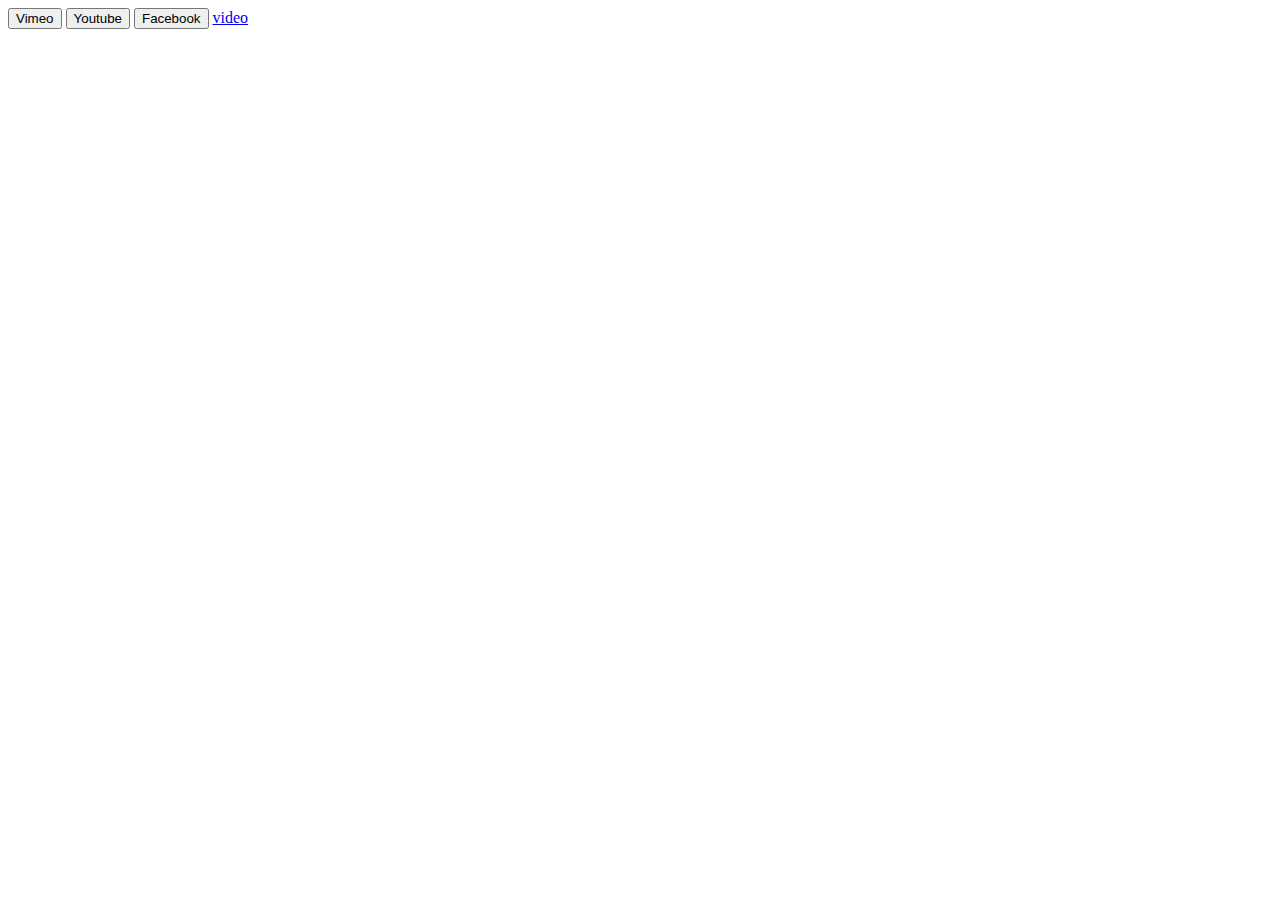
<file: MovieRecommenderWeb/lib/modalvideo/test/index.html>
<!DOCTYPE html>
<html lang="en">
<head>
	<meta charset="UTF-8">
	<meta name="viewport" content="width=device-width, initial-scale=1.0">
	<meta http-equiv="X-UA-Compatible" content="ie=edge">
	<link rel="stylesheet" href="../css/modal-video.min.css">
	<title>modal-video.js</title>
</head>
<body>
	 <button class="js-video-button" data-video-id='202177974' data-channel="vimeo">Vimeo</button>
	 <button class="js-video-button" data-video-id='L61p2uyiMSo'>Youtube</button>
	 <button class="js-video-button" data-channel="facebook" data-video-id="10153231379946729">Facebook</button>
	 <a href="#" class="js-video-button" data-channel="custom">video</a>
	<script
	src="https://code.jquery.com/jquery-2.2.4.min.js"
	integrity="sha256-BbhdlvQf/xTY9gja0Dq3HiwQF8LaCRTXxZKRutelT44="
	crossorigin="anonymous"></script>
	<script src="../js/jquery-modal-video.min.js"></script>
	<script>
		$(".js-video-button").modalVideo({
			youtube:{
				controls:0,
				nocookie: true
			},
      url: "https://developer.a-blogcms.jp/themes/developer/movies/280.mp4"
		});
	</script>
</body>
</html>
</file>
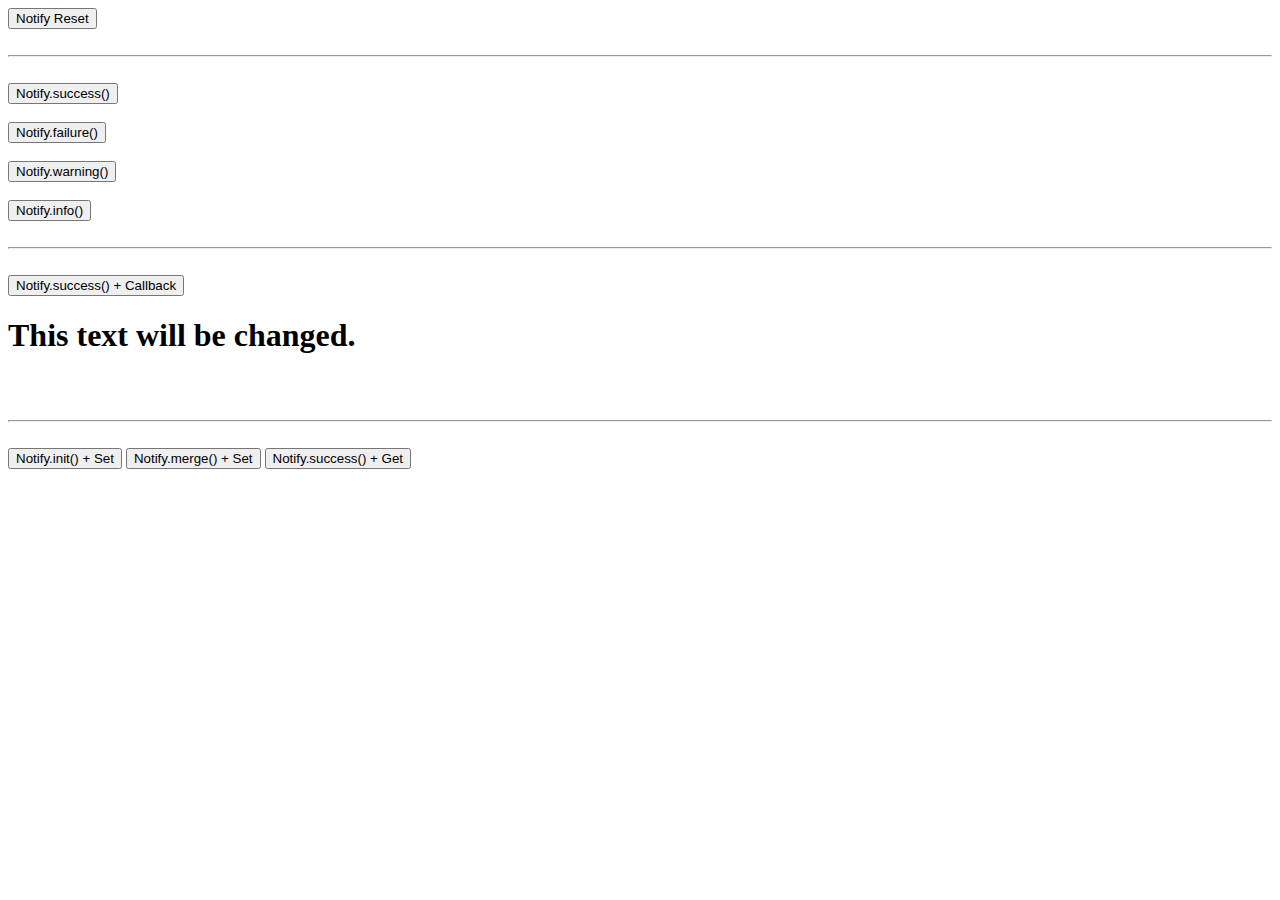
<file: MovieRecommenderWeb/lib/Notiflix/docs/test-e2e-notify.html>
<!DOCTYPE html>
<html lang="en">

<head>
  <meta charset="UTF-8" />
  <meta http-equiv="X-UA-Compatible" content="IE=edge" />
  <title>E2E Test Notify Module | Notiflix</title>
  <meta name="content-language" content="en" />
  <meta name="language" content="English" />
  <meta name="robots" content="noindex, nofollow, noodp, noydir" />
  <meta name="googlebot" content="noindex, nofollow, noodp, noydir" />
  <meta name="viewport" content="width=device-width, initial-scale=1, maximum-scale=1" />
  <link rel="shortcut icon" href="https://raw.githubusercontent.com/notiflix/Notiflix/main/docs/favicon.png" />

  <link href="../src/notiflix.css" rel="stylesheet" />
  <script src="../src/notiflix.js"></script>
  <script>
    if (typeof Notiflix === 'object') {
      console.log(Notiflix);
    } else {
      console.error('ERROR');
    }
  </script>
</head>

<body>
  <button type="button" data-pptr-selector="pptr-notify-reset" onclick="Notiflix.Notify.init({})">
    <span>Notify Reset</span>
  </button>

  <br />
  <br />
  <hr />
  <br />

  <button type="button" data-pptr-selector="pptr-notify-success" onclick="Notiflix.Notify.success('Sol lucet omnibus')">
    <span>Notify.success()</span>
  </button>
  <br />
  <br />
  <button type="button" data-pptr-selector="pptr-notify-failure" onclick="Notiflix.Notify.failure('Qui timide rogat docet negare')">
    <span>Notify.failure()</span>
  </button>
  <br />
  <br />
  <button type="button" data-pptr-selector="pptr-notify-warning" onclick="Notiflix.Notify.warning('Memento te hominem esse')">
    <span>Notify.warning()</span>
  </button>
  <br />
  <br />
  <button type="button" data-pptr-selector="pptr-notify-info" onclick="Notiflix.Notify.info('Cogito ergo sum')">
    <span>Notify.info()</span>
  </button>

  <br />
  <br />
  <hr />
  <br />

  <button type="button" data-pptr-selector="pptr-notify-success-callback" onclick="Notiflix.Notify.success('Click me!', function(){
    var messageEl = window.document.querySelector('[data-pptr-selector=pptr-notify-success-callback-element]');
    messageEl.innerHTML = 'Sol lucet omnibus';
  })">
    <span>Notify.success() + Callback</span>
  </button>
  <h1 data-pptr-selector="pptr-notify-success-callback-element">This text will be changed.</h1>

  <br />
  <br />
  <hr />
  <br />

  <button type="button" data-pptr-selector="pptr-notify-init-set" onclick="Notiflix.Notify.init({
    useIcon:false,
    success:{
      background:'black',
    },
  })">
    <span>Notify.init() + Set</span>
  </button>
  <button type="button" data-pptr-selector="pptr-notify-merge-set" onclick="Notiflix.Notify.merge({
    plainText:false,
    success:{
      background:'gray',
    },
  })">
    <span>Notify.merge() + Set</span>
  </button>
  <button type="button" data-pptr-selector="pptr-notify-init-merge-get" onclick="Notiflix.Notify.success('<b>Notiflix</b>')">
    <span>Notify.success() + Get</span>
  </button>

</body>

</html>
</file>
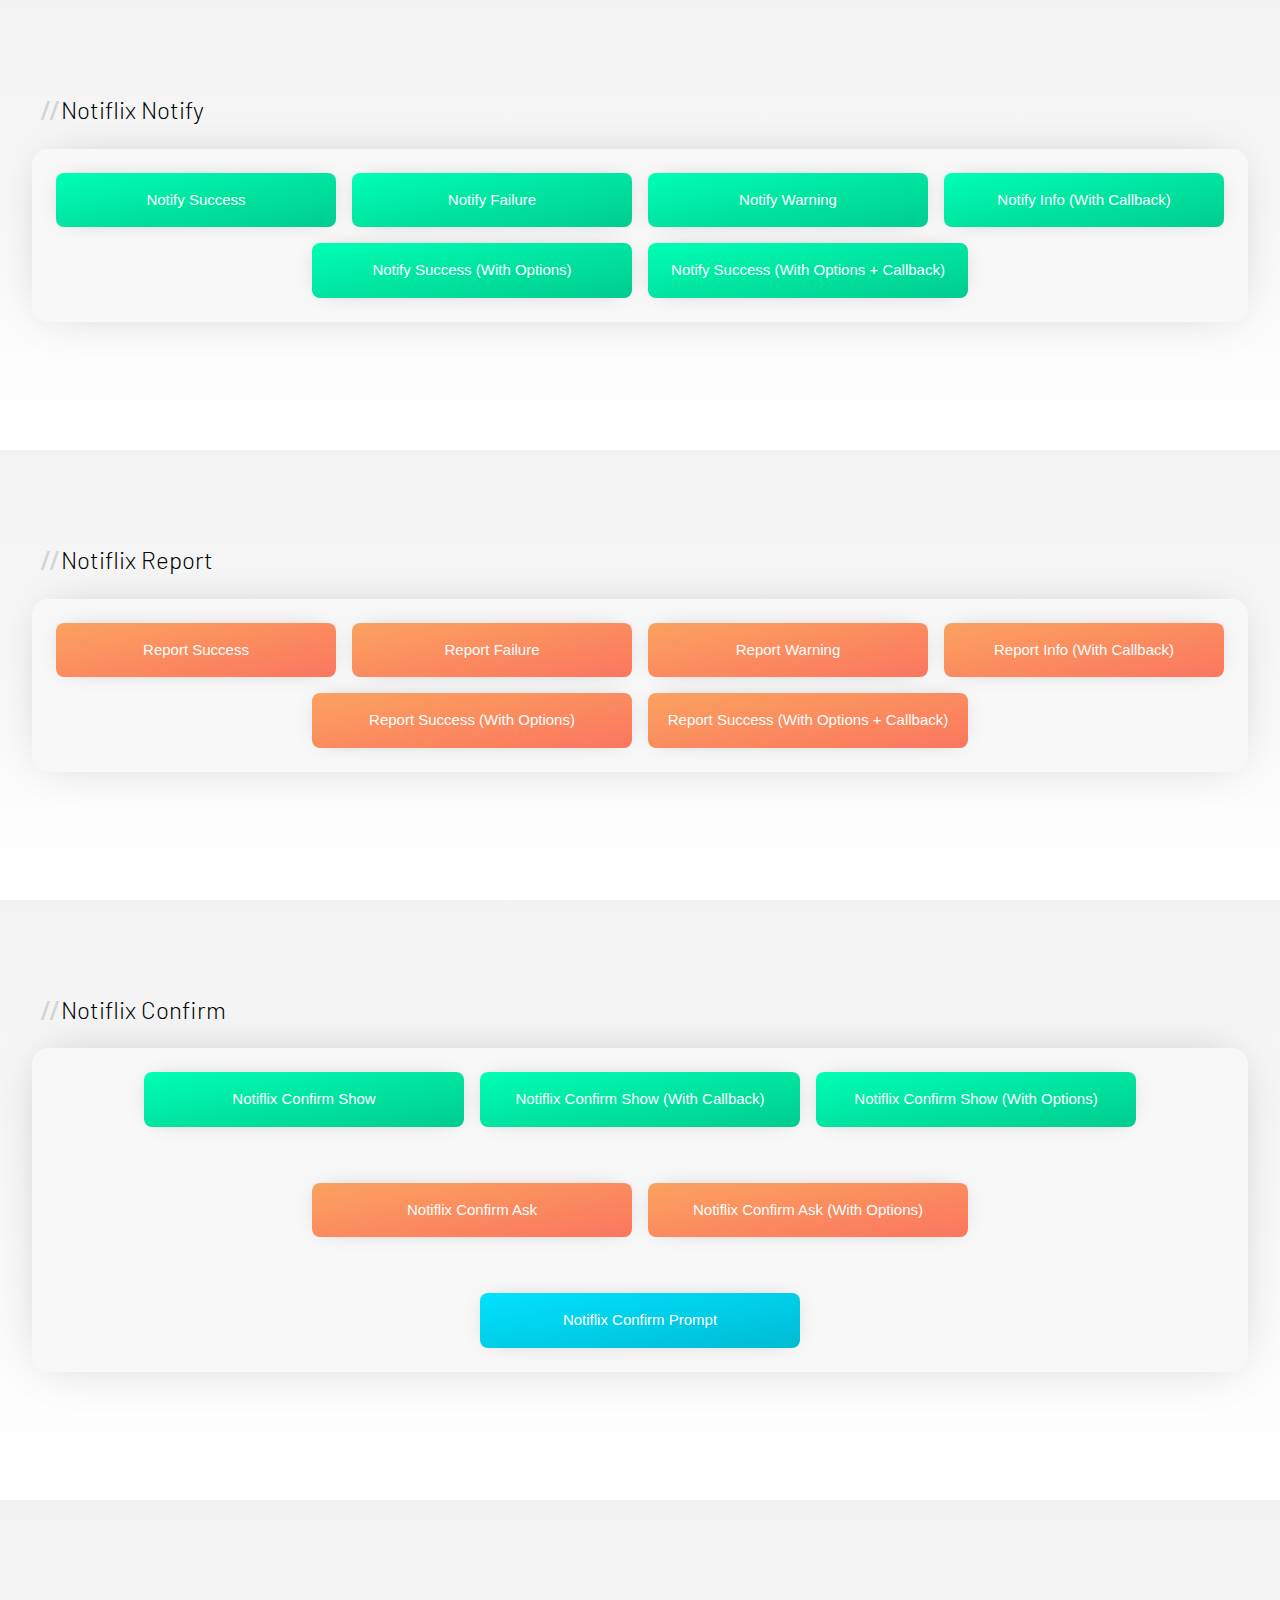
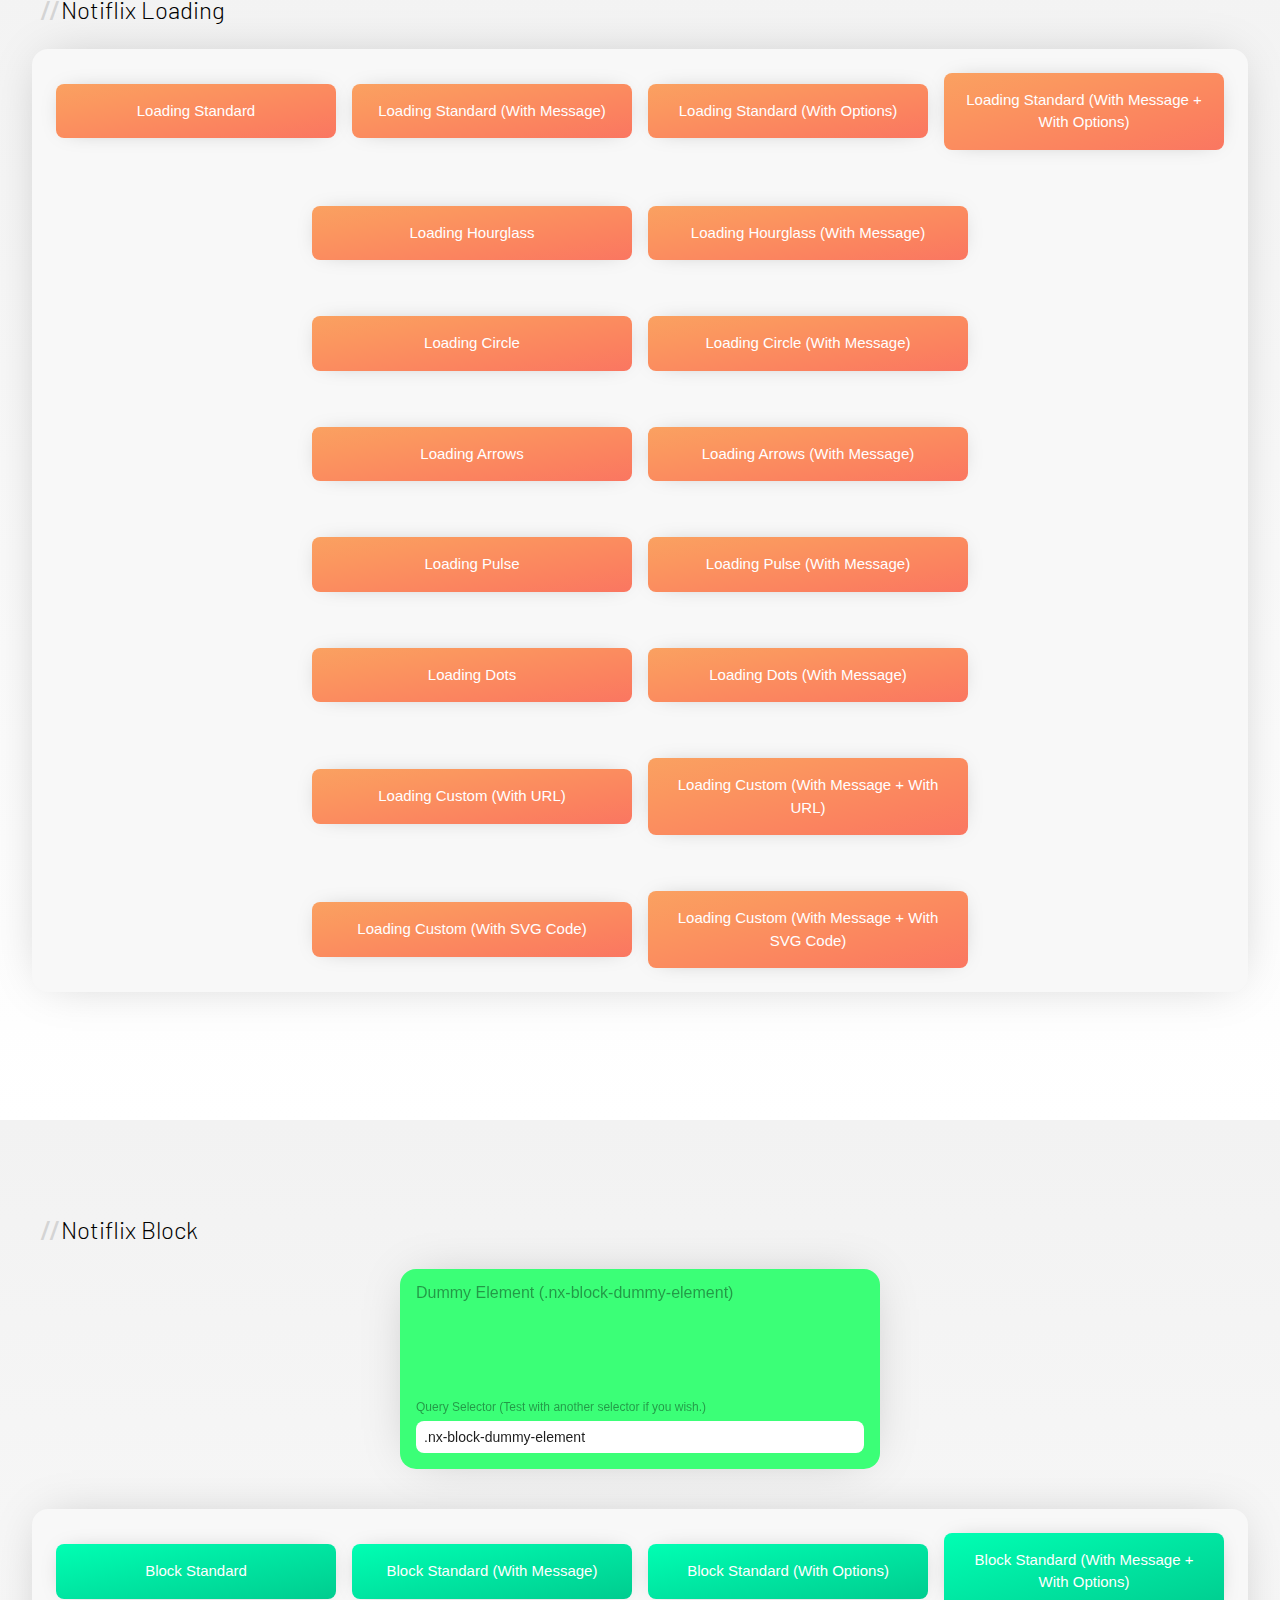
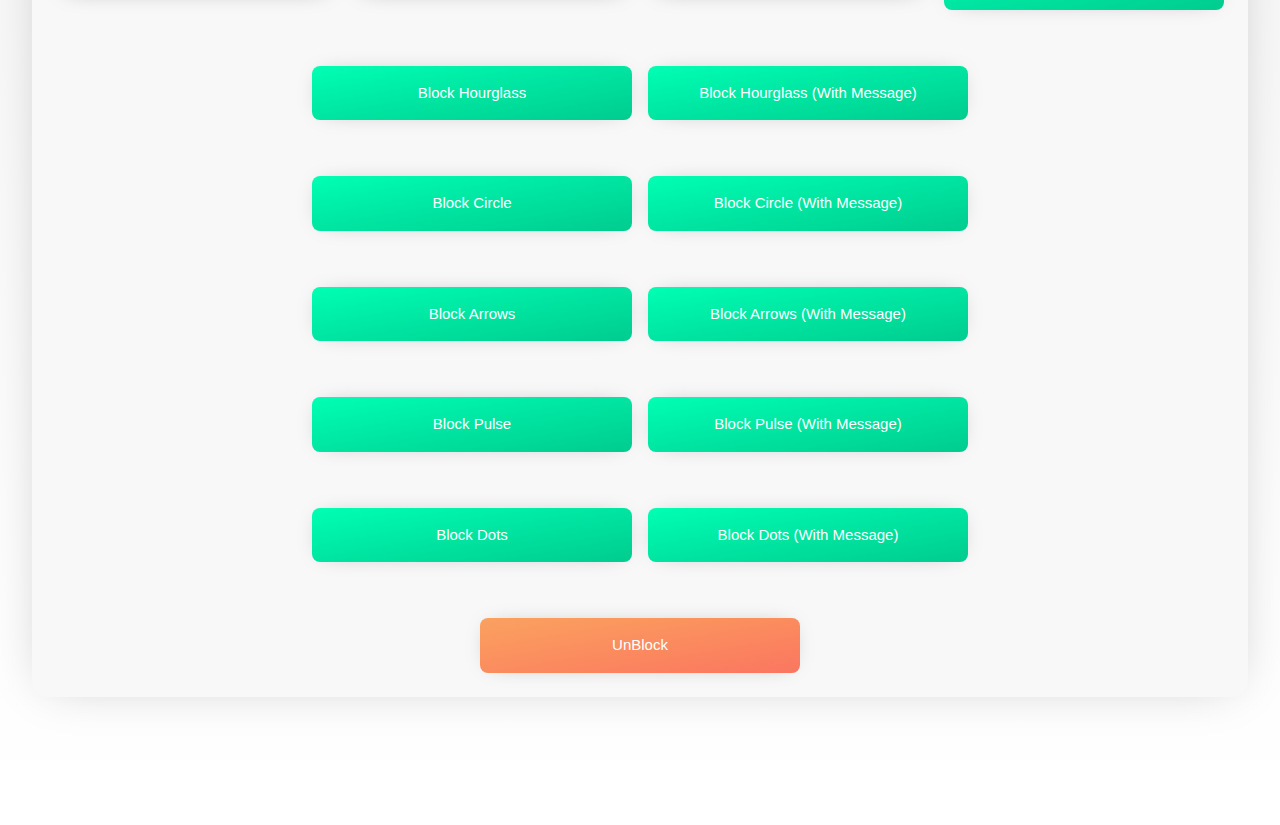
<file: MovieRecommenderWeb/lib/Notiflix/docs/test.html>
<!DOCTYPE html>
<html lang="en">

<head>
  <meta charset="UTF-8" />
  <meta http-equiv="X-UA-Compatible" content="IE=edge" />
  <title>Notiflix | Test the last version</title>
  <meta name="description" content="Notiflix | Test the last version" />
  <meta name="content-language" content="en" />
  <meta name="language" content="English" />
  <meta name="robots" content="noindex, nofollow, noodp, noydir" />
  <meta name="googlebot" content="noindex, nofollow, noodp, noydir" />
  <meta name="viewport" content="width=device-width, initial-scale=1, maximum-scale=1" />
  <link rel="shortcut icon" href="https://raw.githubusercontent.com/notiflix/Notiflix/main/docs/favicon.png" />
  <link rel="dns-prefetch" href="//fonts.googleapis.com" />
  <link id="NotiflixBarlow" href="https://fonts.googleapis.com/css?family=Barlow:100,200,300,400,500,600,700,800,900&amp;subset=latin-ext" rel="stylesheet" />
  <style>
    *,
    *:focus,
    *::before,
    *::after {
      box-sizing: border-box;
      outline: none;
    }

    body {
      margin: 0;
      padding: 0;
    }

    body,
    button,
    input {
      font-family: "Quicksand", sans-serif;
      font-size: 1rem;
      line-height: 1;
    }

    .nx-box {
      margin: 0;
      padding: 6rem 2rem;
      background: #fff;
      background: linear-gradient(to bottom, rgba(0, 0, 0, 0.05), #fff);
    }

    .title {
      display: flex;
      flex-wrap: wrap;
      flex-direction: row;
      width: 100%;
      font-family: "Barlow", sans-serif;
      font-size: 1.5rem;
      line-height: 1.2;
      font-weight: 300;
      padding: 0 0 0 0.5rem;
      margin: 0 auto 1.5rem;
    }

    .title span {
      display: inline-block;
      letter-spacing: -0.15rem;
      font-weight: 500;
      color: #d4d4d4;
      transform: scale(1.15);
      transform-origin: left center;
      margin: 0 0.375rem 0 0;
    }

    .buttons {
      width: 100%;
      max-width: 85rem;
      display: flex;
      flex-wrap: wrap;
      justify-content: center;
      align-items: center;
      padding: 1rem;
      margin: 1rem auto 2rem;
      background: #f8f8f8;
      border-radius: 1rem;
      box-shadow: 0 0 3rem -1rem rgba(0, 0, 0, 0.25);
    }

    .buttons button {
      min-width: 15rem;
      max-width: 20rem;
      flex: 1;
      cursor: pointer;
      transition: all 0.15s ease-in-out;
      transform: scale(1);
      padding: 1rem 1rem;
      margin: 0.5rem;
      border: none;
      border-radius: 0.5rem;
      background: #00ffb3;
      background: linear-gradient(to right bottom, #00ffb3, #00f2aa, #00e5a1, #00d998, #00cc8f);
      color: #fff;
      box-shadow: 0 0 1.5rem -0.75rem rgba(0, 0, 0, 0.4);
      font-size: 0.9375rem;
      line-height: 1.5;
      font-weight: 500;
    }

    .buttons button:hover {
      transform: scale(0.95);
    }

    .buttons button.nx-report,
    .buttons button.nx-ask,
    .buttons button.nx-loading,
    .buttons button.nx-unblock {
      background: #faa161;
      background: linear-gradient(to right bottom, #faa161, #fb975f, #fb8c5f, #fb815f, #fa7661);
    }

    .buttons button.nx-prompt {
      background: #00bcd4;
      background: linear-gradient(to right bottom, #01e2ff, #01d8f4, #00cfe9, #00c5df, #00bcd4);
    }

    .nx-block-dummy-element {
      background: #3bff77;
      box-shadow: 0 0 3rem -1rem rgba(0, 0, 0, 0.25);
      display: block;
      width: 100%;
      max-width: 30rem;
      height: 12.5rem;
      padding: 1rem;
      margin: 0 auto 2.5rem;
      border-radius: 1rem;
      position: sticky;
      z-index: 10;
      top: 1rem;
    }

    .nx-block-dummy-element p {
      margin: 0;
      padding: 0;
      font-size: 1rem;
      line-height: 1;
      font-weight: 400;
      color: rgba(0, 0, 0, 0.4);
    }

    .nx-box-selector {
      position: absolute;
      width: 100%;
      left: 0;
      bottom: 0;
      padding: 1rem;
      display: flex;
      flex-wrap: wrap;
      flex-direction: column;
      align-items: flex-start;
      justify-content: flex-start;
    }

    .nx-box-selector label {
      font-size: 0.75rem;
      line-height: 1;
      font-weight: 400;
      color: rgba(0, 0, 0, 0.4);
      margin: 0 0 0.5rem;
    }

    .nx-box-selector input {
      font-size: 0.875rem;
      line-height: 1;
      font-weight: 500;
      color: #1e1e1e;
      margin: 0;
      padding: 0.5rem;
      width: 100%;
      border: none;
      border-radius: 0.5rem;
    }

    .break {
      display: flex;
      width: 100%;
      height: 40px;
    }

  </style>

  <!-- <link href="../src/notiflix.css" rel="stylesheet" />
  <script src="../src/notiflix.js"></script> -->


  <!-- <script src="../build/notiflix-aio.js"></script> -->

  <!-- <script src="../build/notiflix-notify-aio.js"></script>
  <script src="../build/notiflix-report-aio.js"></script>
  <script src="../build/notiflix-confirm-aio.js"></script>
  <script src="../build/notiflix-loading-aio.js"></script>
  <script src="../build/notiflix-block-aio.js"></script> -->


  <!-- <link href="../dist/notiflix-3.2.5.min.css" rel="stylesheet" />
  <script src="../dist/notiflix-3.2.5.min.js"></script> -->

  <!-- <script src="../dist/notiflix-aio-3.2.5.min.js"></script> -->

  <script src="../dist/notiflix-notify-aio-3.2.5.min.js"></script>
  <script src="../dist/notiflix-report-aio-3.2.5.min.js"></script>
  <script src="../dist/notiflix-confirm-aio-3.2.5.min.js"></script>
  <script src="../dist/notiflix-loading-aio-3.2.5.min.js"></script>
  <script src="../dist/notiflix-block-aio-3.2.5.min.js"></script>


  <script>
    // if ('Notify' in window.Notiflix) {
    //   Notiflix.Notify.init({
    //     // closeButton: true,
    //     // cssAnimationStyle: 'zoom',
    //     // cssAnimationDuration: 500,
    //     // messageMaxLength: 20,
    //     // plainText: false,
    //     // pauseOnHover: true,
    //     clickToClose: true,
    //   });
    // }

    if ('Report' in window.Notiflix) {
      Notiflix.Report.init({
        backOverlayClickToClose: true,
      });
    }

    // if ('Confirm' in window.Notiflix) {
    //   Notiflix.Confirm.init({
    //     // messageMaxLength: 1000,
    //     // rtl: true,
    //     position: 'center',
    //     distance: '10px',
    //     cssAnimationStyle: 'fade',
    //   });
    // }

    if (typeof Notiflix === 'object' && typeof Notiflix.Loading === 'object') {
      Notiflix.Loading.init({
        clickToClose: true,
        customSvgUrl: 'https://notiflix.github.io/content/media/loading/notiflix-loading-nx-dark.svg',
        svgSize: '81px',
        customSvgCode: '<svg xmlns="http://www.w3.org/2000/svg" id="NXLoadingNotiflixLib" width="60px" height="60px" viewBox="0 0 200 200"><defs><style>@keyframes notiflix-n{0%{stroke-dashoffset:1000}to{stroke-dashoffset:0}}@keyframes notiflix-x{0%{stroke-dashoffset:1000}to{stroke-dashoffset:0}}@keyframes notiflix-dot{0%,to{stroke-width:0}50%{stroke-width:12}}.nx-icon-line{stroke:#f8f8f8;stroke-width:12;stroke-linecap:round;stroke-linejoin:round;stroke-miterlimit:22;fill:none}</style></defs><path d="M47.97 135.05a6.5 6.5 0 1 1 0 13 6.5 6.5 0 0 1 0-13z" style="animation-name:notiflix-dot;animation-timing-function:ease-in-out;animation-duration:1.25s;animation-iteration-count:infinite;animation-direction:normal" fill="#32c682" stroke="#32c682" stroke-linecap="round" stroke-linejoin="round" stroke-miterlimit="22" stroke-width="12"/><path class="nx-icon-line" d="M10.14 144.76V87.55c0-5.68-4.54-41.36 37.83-41.36 42.36 0 37.82 35.68 37.82 41.36v57.21" style="animation-name:notiflix-n;animation-timing-function:linear;animation-duration:2.5s;animation-delay:0s;animation-iteration-count:infinite;animation-direction:normal" stroke-dasharray="500"/><path class="nx-icon-line" d="M115.06 144.49c24.98-32.68 49.96-65.35 74.94-98.03M114.89 46.6c25.09 32.58 50.19 65.17 75.29 97.75" style="animation-name:notiflix-x;animation-timing-function:linear;animation-duration:2.5s;animation-delay:.2s;animation-iteration-count:infinite;animation-direction:normal" stroke-dasharray="500"/></svg>',
      });

      Notiflix.Block.init({
        className: 'block-custom-class',
        cssAnimationDuration: 400,
      });
    }

    if (typeof Notiflix === 'object') {
      console.log(Notiflix);
    }
  </script>
</head>

<body>
  <div class="nx-box">
    <h1 class="title"><span>//</span> Notiflix Notify</h1>
    <div class="buttons">
      <button class="nx-notify" onclick="Notiflix.Notify.success();">Notify Success</button>
      <button class="nx-notify" onclick="Notiflix.Notify.failure();">Notify Failure</button>
      <button class="nx-notify" onclick="Notiflix.Notify.warning();">Notify Warning</button>
      <button class="nx-notify" onclick="Notiflix.Notify.info('Click me!', function(){alert('Thanks!')});">Notify Info (With Callback)</button>
      <button class="nx-notify" onclick="Notiflix.Notify.success(false, {backOverlay:true, closeButton:true, cssAnimationStyle:'zoom', cssAnimationDuration:500,});">Notify Success (With Options)</button>
      <button class="nx-notify" onclick="Notiflix.Notify.success('Click me!', function(){alert('Thanks!')}, {cssAnimationStyle:'zoom', cssAnimationDuration:500,});">Notify Success (With Options + Callback)</button>
    </div>
  </div>

  <div class="nx-box">
    <h1 class="title"><span>//</span> Notiflix Report</h1>
    <div class="buttons">
      <button class="nx-report" onclick="Notiflix.Report.success();">Report Success</button>
      <button class="nx-report" onclick="Notiflix.Report.failure();">Report Failure</button>
      <button class="nx-report" onclick="Notiflix.Report.warning();">Report Warning</button>
      <button class="nx-report" onclick="Notiflix.Report.info(false, 'Lorem ipsum dolor sit amet, consectetur adipiscing elit, sed do eiusmod tempor incididunt ut labore et dolore magna aliqua. Ut enim ad minim veniam, quis nostrud exercitation ullamco laboris nisi ut aliquip ex ea commodo consequat. Duis aute irure dolor in reprehenderit in voluptate velit esse cillum dolore eu fugiat nulla pariatur. Excepteur sint occaecat cupidatat non proident, sunt in culpa qui officia deserunt mollit anim id est laborum. Excepteur sint occaecat cupidatat non proident, sunt in culpa qui officia deserunt mollit anim id est laborum.Lorem ipsum dolor sit amet, consectetur adipiscing elit, sed do eiusmod tempor incididunt ut labore et dolore magna aliqua. Ut enim ad minim veniam, quis nostrud exercitation ullamco laboris nisi ut aliquip ex ea commodo consequat. Duis aute irure dolor in reprehenderit in voluptate velit esse cillum dolore eu fugiat nulla pariatur.Lorem ipsum dolor sit amet, consectetur adipiscing elit, sed do eiusmod tempor incididunt ut labore et dolore magna aliqua. Ut enim ad minim veniam, quis nostrud exercitation ullamco laboris nisi ut aliquip ex ea commodo consequat. Duis aute irure dolor in reprehenderit in voluptate velit esse cillum dolore eu fugiat nulla pariatur. Excepteur sint occaecat cupidatat non proident, sunt in culpa qui officia deserunt mollit anim id est laborum. Excepteur sint occaecat cupidatat non proident, sunt in culpa qui officia deserunt mollit anim id est laborum.Lorem ipsum dolor sit amet, consectetur adipiscing elit, sed do eiusmod tempor incididunt ut labore et dolore magna aliqua. Ut enim ad minim veniam, quis nostrud exercitation ullamco laboris nisi ut aliquip ex ea commodo consequat. Duis aute irure dolor in reprehenderit in voluptate velit esse cillum dolore eu fugiat nulla pariatur.Lorem ipsum dolor sit amet, consectetur adipiscing elit, sed do eiusmod tempor incididunt ut labore et dolore magna aliqua. Ut enim ad minim veniam, quis nostrud exercitation ullamco laboris nisi ut aliquip ex ea commodo consequat. Duis aute irure dolor in reprehenderit in voluptate velit esse cillum dolore eu fugiat nulla pariatur. Excepteur sint occaecat cupidatat non proident, sunt in culpa qui officia deserunt mollit anim id est laborum. Excepteur sint occaecat cupidatat non proident, sunt in culpa qui officia deserunt mollit anim id est laborum.Lorem ipsum dolor sit amet, consectetur adipiscing elit, sed do eiusmod tempor incididunt ut labore et dolore magna aliqua. Ut enim ad minim veniam, quis nostrud exercitation ullamco laboris nisi ut aliquip ex ea commodo consequat. Duis aute irure dolor in reprehenderit in voluptate velit esse cillum dolore eu fugiat nulla pariatur.', false, function(){alert('Thanks!')});">Report Info (With Callback)</button>
      <button class="nx-report" onclick="Notiflix.Report.success(false, false, false, {width:'360px', borderRadius:'8px', success:{backOverlayColor:'rgba(50, 198, 130, 0.4)'}});">Report Success (With Options)</button>
      <button class="nx-report" onclick="Notiflix.Report.success(false, false, false, function(){alert('Thanks!')}, {width:'360px', borderRadius:'8px', success:{backOverlayColor:'rgba(50, 198, 130, 0.4)'}});">Report Success (With Options + Callback)</button>
    </div>
  </div>

  <div class="nx-box">
    <h1 class="title"><span>//</span> Notiflix Confirm</h1>
    <div class="buttons">
      <button class="nx-confirm" onclick="Notiflix.Confirm.show();">Notiflix Confirm Show</button>
      <button class="nx-confirm" onclick="Notiflix.Confirm.show(false, 'Lorem ipsum dolor sit amet, consectetur adipiscing elit, sed do eiusmod tempor incididunt ut labore et dolore magna aliqua. Ut enim ad minim veniam, quis nostrud exercitation ullamco laboris nisi ut aliquip ex ea commodo consequat. Duis aute irure dolor in reprehenderit in voluptate velit esse cillum dolore eu fugiat nulla pariatur. Excepteur sint occaecat cupidatat non proident, sunt in culpa qui officia deserunt mollit anim id est laborum. Excepteur sint occaecat cupidatat non proident, sunt in culpa qui officia deserunt mollit anim id est laborum.Lorem ipsum dolor sit amet, consectetur adipiscing elit, sed do eiusmod tempor incididunt ut labore et dolore magna aliqua. Ut enim ad minim veniam, quis nostrud exercitation ullamco laboris nisi ut aliquip ex ea commodo consequat. Duis aute irure dolor in reprehenderit in voluptate velit esse cillum dolore eu fugiat nulla pariatur.Lorem ipsum dolor sit amet, consectetur adipiscing elit, sed do eiusmod tempor incididunt ut labore et dolore magna aliqua. Ut enim ad minim veniam, quis nostrud exercitation ullamco laboris nisi ut aliquip ex ea commodo consequat. Duis aute irure dolor in reprehenderit in voluptate velit esse cillum dolore eu fugiat nulla pariatur. Excepteur sint occaecat cupidatat non proident, sunt in culpa qui officia deserunt mollit anim id est laborum. Excepteur sint occaecat cupidatat non proident, sunt in culpa qui officia deserunt mollit anim id est laborum.Lorem ipsum dolor sit amet, consectetur adipiscing elit, sed do eiusmod tempor incididunt ut labore et dolore magna aliqua. Ut enim ad minim veniam, quis nostrud exercitation ullamco laboris nisi ut aliquip ex ea commodo consequat. Duis aute irure dolor in reprehenderit in voluptate velit esse cillum dolore eu fugiat nulla pariatur.Lorem ipsum dolor sit amet, consectetur adipiscing elit, sed do eiusmod tempor incididunt ut labore et dolore magna aliqua. Ut enim ad minim veniam, quis nostrud exercitation ullamco laboris nisi ut aliquip ex ea commodo consequat. Duis aute irure dolor in reprehenderit in voluptate velit esse cillum dolore eu fugiat nulla pariatur. Excepteur sint occaecat cupidatat non proident, sunt in culpa qui officia deserunt mollit anim id est laborum. Excepteur sint occaecat cupidatat non proident, sunt in culpa qui officia deserunt mollit anim id est laborum.Lorem ipsum dolor sit amet, consectetur adipiscing elit, sed do eiusmod tempor incididunt ut labore et dolore magna aliqua. Ut enim ad minim veniam, quis nostrud exercitation ullamco laboris nisi ut aliquip ex ea commodo consequat. Duis aute irure dolor in reprehenderit in voluptate velit esse cillum dolore eu fugiat nulla pariatur.', false, false, function(){alert('Thanks!')}, function(){alert('Uppsss...')});">Notiflix Confirm Show (With Callback)</button>
      <button class="nx-confirm" onclick="Notiflix.Confirm.show(false,false,false,false,false,false,{width:'320px',borderRadius:'8px'});">Notiflix Confirm Show (With Options)</button>

      <div class="break"></div>

      <button class="nx-confirm nx-ask" onclick="Notiflix.Confirm.ask('Where is Padmé?','Is she safe? Is she all right?','It seems, in your anger, you killed her.','Answer','Cancel',function(){for (var index = 0; index < 9; index++) {setTimeout(function () {Notiflix.Notify.failure('NOOOOOOOOOOOOOOOOOOOOOOOOOOOOOOOOOO!!!')}, index * 100)}});">Notiflix Confirm Ask</button>
      <button class="nx-confirm nx-ask" onclick="Notiflix.Confirm.ask('Please Answer','1881 + 1923 = ?','3804','Answer','Cancel',function(){Notiflix.Notify.success('That\'s correct, thanks.')},false,{width:'320px',borderRadius:'8px',position:'right-top'});">Notiflix Confirm Ask (With Options)</button>

      <div class="break"></div>

      <button class="nx-confirm nx-prompt" onclick="Notiflix.Confirm.prompt('Please Answer','1881 + 1923 = ?','3804','Answer','Cancel',function(clientAnswer){alert('Client answer is: ' + clientAnswer)},function(clientAnswer){alert('Client answer was: ' + clientAnswer)});">Notiflix Confirm Prompt</button>
    </div>
  </div>

  <div class="nx-box">
    <h1 class="title"><span>//</span> Notiflix Loading</h1>
    <div class="buttons">
      <button class="nx-loading" onclick="Notiflix.Loading.standard();">Loading Standard</button>
      <button class="nx-loading" onclick="Notiflix.Loading.standard('Standard Loading...');">Loading Standard (With Message)</button>
      <button class="nx-loading" onclick="Notiflix.Loading.standard({svgSize:'180px'});">Loading Standard (With Options)</button>
      <button class="nx-loading" onclick="Notiflix.Loading.standard('Standard Loading with New Options', {svgSize:'60px'});">Loading Standard (With Message + With Options)</button>

      <div class="break"></div>

      <button class="nx-loading" onclick="Notiflix.Loading.hourglass();">Loading Hourglass</button>
      <button class="nx-loading" onclick="Notiflix.Loading.hourglass('Hourglass Loading...');">Loading Hourglass (With Message)</button>
      <div class="break"></div>
      <button class="nx-loading" onclick="Notiflix.Loading.circle();">Loading Circle</button>
      <button class="nx-loading" onclick="Notiflix.Loading.circle('Circle Loading...');">Loading Circle (With Message)</button>
      <div class="break"></div>
      <button class="nx-loading" onclick="Notiflix.Loading.arrows();">Loading Arrows</button>
      <button class="nx-loading" onclick="Notiflix.Loading.arrows('Arrows Loading...');">Loading Arrows (With Message)</button>
      <div class="break"></div>
      <button class="nx-loading" onclick="Notiflix.Loading.pulse();">Loading Pulse</button>
      <button class="nx-loading" onclick="Notiflix.Loading.pulse('Pulse Loading...');">Loading Pulse (With Message)</button>
      <div class="break"></div>
      <button class="nx-loading" onclick="Notiflix.Loading.dots();">Loading Dots</button>
      <button class="nx-loading" onclick="Notiflix.Loading.dots('Dots Loading...');">Loading Dots (With Message)</button>
      <div class="break"></div>
      <button class="nx-loading" onclick="Notiflix.Loading.custom({customSvgCode:null,messageColor:'black',backgroundColor:'rgba(255,255,255,0.8)'});">Loading Custom (With URL)</button>
      <button class="nx-loading" onclick="Notiflix.Loading.custom('Custom Loading...',{customSvgCode:null,messageColor:'black',backgroundColor:'rgba(255,255,255,0.8)'});">Loading Custom (With Message + With URL)</button>
      <div class="break"></div>
      <button class="nx-loading" onclick="Notiflix.Loading.custom();">Loading Custom (With SVG Code)</button>
      <button class="nx-loading" onclick="Notiflix.Loading.custom('Custom Loading...');">Loading Custom (With Message + With SVG Code)</button>
    </div>
  </div>

  <div class="nx-box">
    <h1 class="title"><span>//</span> Notiflix Block</h1>
    <div class="nx-block-dummy-element">
      <p>Dummy Element (.nx-block-dummy-element)</p>
      <div class="nx-box-selector">
        <label for="BlockSelector">Query Selector (Test with another selector if you wish.)</label>
        <input id="BlockSelector" type="text" value=".nx-block-dummy-element" />
      </div>
    </div>
    <div class="buttons">
      <button class="nx-block" onclick="Notiflix.Block.standard(document.getElementById('BlockSelector').value);">Block Standard</button>
      <button class="nx-block" onclick="Notiflix.Block.standard(document.getElementById('BlockSelector').value, 'Message');">Block Standard (With Message)</button>
      <button class="nx-block" onclick="Notiflix.Block.standard(document.getElementById('BlockSelector').value, {svgSize:'120px'});">Block Standard (With Options)</button>
      <button class="nx-block" onclick="Notiflix.Block.standard(document.getElementById('BlockSelector').value, 'Message', {svgSize:'220px'});">Block Standard (With Message + With Options)</button>

      <div class="break"></div>

      <button class="nx-block" onclick="Notiflix.Block.hourglass(document.getElementById('BlockSelector').value);">Block Hourglass</button>
      <button class="nx-block" onclick="Notiflix.Block.hourglass(document.getElementById('BlockSelector').value, 'Message');">Block Hourglass (With Message)</button>
      <div class="break"></div>
      <button class="nx-block" onclick="Notiflix.Block.circle(document.getElementById('BlockSelector').value);">Block Circle</button>
      <button class="nx-block" onclick="Notiflix.Block.circle(document.getElementById('BlockSelector').value, 'Message');">Block Circle (With Message)</button>
      <div class="break"></div>
      <button class="nx-block" onclick="Notiflix.Block.arrows(document.getElementById('BlockSelector').value);">Block Arrows</button>
      <button class="nx-block" onclick="Notiflix.Block.arrows(document.getElementById('BlockSelector').value, 'Message');">Block Arrows (With Message)</button>
      <div class="break"></div>
      <button class="nx-block" onclick="Notiflix.Block.pulse(document.getElementById('BlockSelector').value);">Block Pulse</button>
      <button class="nx-block" onclick="Notiflix.Block.pulse(document.getElementById('BlockSelector').value, 'Message');">Block Pulse (With Message)</button>
      <div class="break"></div>
      <button class="nx-block" onclick="Notiflix.Block.dots(document.getElementById('BlockSelector').value);">Block Dots</button>
      <button class="nx-block" onclick="Notiflix.Block.dots(document.getElementById('BlockSelector').value, 'Message');">Block Dots (With Message)</button>
      <div class="break"></div>
      <button class="nx-block nx-unblock" onclick="Notiflix.Block.remove(document.getElementById('BlockSelector').value);">UnBlock</button>
    </div>
  </div>
</body>

</html>
</file>
<file: MovieRecommenderWeb/lib/Notiflix/src/notiflix.css>
/*!
* Notiflix (https://notiflix.github.io)
* Version: 3.2.5
* Author: Furkan MT (https://github.com/furcan)
* Copyright 2019 - 2022 Notiflix, MIT Licence (https://opensource.org/licenses/MIT)
*/

/* NOTIFLIX.NOTIFY: begin */

/* Notiflix: Notify wrap: begin */
[id^="NotiflixNotifyWrap"] {
  pointer-events: none;
  position: fixed;
  z-index: 4001;
  opacity: 1;
  right: 10px;
  top: 10px;
  width: 280px;
  max-width: 96%;
  -webkit-box-sizing: border-box;
  box-sizing: border-box;
  background: transparent;
}

[id^="NotiflixNotifyWrap"].nx-flex-center-center {
  max-height: calc(100vh - 20px);
  overflow-x: hidden;
  overflow-y: auto;
  display: -webkit-box;
  display: -webkit-flex;
  display: -ms-flexbox;
  display: flex;
  -webkit-flex-wrap: wrap;
  -ms-flex-wrap: wrap;
  flex-wrap: wrap;
  -webkit-box-orient: vertical;
  -webkit-box-direction: normal;
  -webkit-flex-direction: column;
  -ms-flex-direction: column;
  flex-direction: column;
  -webkit-box-pack: center;
  -webkit-justify-content: center;
  -ms-flex-pack: center;
  justify-content: center;
  -webkit-box-align: center;
  -webkit-align-items: center;
  -ms-flex-align: center;
  align-items: center;
  margin: auto;
}

[id^="NotiflixNotifyWrap"]::-webkit-scrollbar {
  width: 0;
  height: 0;
}

[id^="NotiflixNotifyWrap"]::-webkit-scrollbar-thumb {
  background: transparent;
}

[id^="NotiflixNotifyWrap"]::-webkit-scrollbar-track {
  background: transparent;
}

[id^="NotiflixNotifyWrap"] * {
  -webkit-box-sizing: border-box;
  box-sizing: border-box;
}

/* Notiflix: Notify wrap: end */

/* Notiflix: Notify overlay: begin */
[id^="NotiflixNotifyOverlay"] {
  -webkit-transition: background 0.3s ease-in-out;
  -o-transition: background 0.3s ease-in-out;
  transition: background 0.3s ease-in-out;
}

/* Notiflix: Notify overlay: end */

/* Notiflix: Notify content: begin */
[id^="NotiflixNotifyWrap"] > div {
  pointer-events: all;
  -webkit-user-select: none;
  -moz-user-select: none;
  -ms-user-select: none;
  user-select: none;
  font-family: "Quicksand", -apple-system, BlinkMacSystemFont, "Segoe UI", Roboto, "Helvetica Neue", Arial, sans-serif;
  width: 100%;
  display: -webkit-inline-box;
  display: -webkit-inline-flex;
  display: -ms-inline-flexbox;
  display: inline-flex;
  -webkit-flex-wrap: wrap;
  -ms-flex-wrap: wrap;
  flex-wrap: wrap;
  -webkit-box-align: center;
  -webkit-align-items: center;
  -ms-flex-align: center;
  align-items: center;
  position: relative;
  margin: 0 0 10px;
  border-radius: 5px;
  background: #1e1e1e;
  color: #fff;
  padding: 10px 12px;
  font-size: 14px;
  line-height: 1.4;
}

[id^="NotiflixNotifyWrap"] > div:last-child {
  margin: 0;
}

[id^="NotiflixNotifyWrap"] > div.nx-with-callback {
  cursor: pointer;
}

[id^="NotiflixNotifyWrap"] > div.nx-with-icon {
  padding: 8px;
  min-height: 56px;
}

[id^="NotiflixNotifyWrap"] > div.nx-paused {
  cursor: auto;
}

[id^="NotiflixNotifyWrap"] > div.nx-notify-click-to-close {
  cursor: pointer;
}

[id^="NotiflixNotifyWrap"] > div.nx-with-close-button {
  padding: 10px 36px 10px 12px;
}

[id^="NotiflixNotifyWrap"] > div.nx-with-icon.nx-with-close-button {
  padding: 6px 36px 6px 6px;
}

[id^="NotiflixNotifyWrap"] > div > span.nx-message {
  cursor: inherit;
  font-weight: normal;
  font-family: inherit !important;
  word-break: break-all;
  word-break: break-word;
}

[id^="NotiflixNotifyWrap"] > div > span.nx-close-button {
  cursor: pointer;
  -webkit-transition: all 0.2s ease-in-out;
  -o-transition: all 0.2s ease-in-out;
  transition: all 0.2s ease-in-out;
  position: absolute;
  right: 8px;
  top: 0;
  bottom: 0;
  margin: auto;
  color: inherit;
  width: 20px;
  height: 20px;
}

[id^="NotiflixNotifyWrap"] > div > span.nx-close-button:hover {
  -webkit-transform: rotate(90deg);
  transform: rotate(90deg);
}

[id^="NotiflixNotifyWrap"] > div > span.nx-close-button > svg {
  position: absolute;
  width: 16px;
  height: 16px;
  right: 2px;
  top: 2px;
}

/* Notiflix: Notify content: end */

/* Notiflix: Notify icon: begin */
[id^="NotiflixNotifyWrap"] > div > .nx-message-icon {
  position: absolute;
  width: 40px;
  height: 40px;
  font-size: 30px;
  line-height: 40px;
  text-align: center;
  left: 8px;
  top: 0;
  bottom: 0;
  margin: auto;
  border-radius: inherit;
}

[id^="NotiflixNotifyWrap"] > div > .nx-message-icon-fa.nx-message-icon-fa-shadow {
  color: inherit;
  background: rgba(0, 0, 0, 0.15);
  -webkit-box-shadow: inset 0 0 34px rgba(0, 0, 0, 0.2);
  box-shadow: inset 0 0 34px rgba(0, 0, 0, 0.2);
  text-shadow: 0 0 10px rgba(0, 0, 0, 0.3);
}

[id^="NotiflixNotifyWrap"] > div > span.nx-with-icon {
  position: relative;
  float: left;
  width: calc(100% - 40px);
  margin: 0 0 0 40px;
  padding: 0 0 0 10px;
  -webkit-box-sizing: border-box;
  box-sizing: border-box;
}

/* Notiflix: Notify icon: end */

/* Notiflix: Notify rtl: begin */
[id^="NotiflixNotifyWrap"] > div.nx-rtl-on > .nx-message-icon {
  left: auto;
  right: 8px;
}

[id^="NotiflixNotifyWrap"] > div.nx-rtl-on > span.nx-with-icon {
  padding: 0 10px 0 0;
  margin: 0 40px 0 0;
}

[id^="NotiflixNotifyWrap"] > div.nx-rtl-on > span.nx-close-button {
  right: auto;
  left: 8px;
}

[id^="NotiflixNotifyWrap"] > div.nx-with-icon.nx-with-close-button.nx-rtl-on {
  padding: 6px 6px 6px 36px;
}

[id^="NotiflixNotifyWrap"] > div.nx-with-close-button.nx-rtl-on {
  padding: 10px 12px 10px 36px;
}

/* Notiflix: Notify rtl: end */

/* Notiflix: Notify animation => fade: begin */
[id^="NotiflixNotifyOverlay"].nx-with-animation,
[id^="NotiflixNotifyWrap"] > div.nx-with-animation.nx-fade {
  -webkit-animation: notify-animation-fade 0.3s ease-in-out 0s normal;
  animation: notify-animation-fade 0.3s ease-in-out 0s normal;
}

@-webkit-keyframes notify-animation-fade {
  0% {
    opacity: 0;
  }

  100% {
    opacity: 1;
  }
}

@keyframes notify-animation-fade {
  0% {
    opacity: 0;
  }

  100% {
    opacity: 1;
  }
}

/* Notiflix: Notify animation => fade: end */

/* Notiflix: Notify animation => zoom: begin */
[id^="NotiflixNotifyWrap"] > div.nx-with-animation.nx-zoom {
  -webkit-animation: notify-animation-zoom 0.3s ease-in-out 0s normal;
  animation: notify-animation-zoom 0.3s ease-in-out 0s normal;
}

@-webkit-keyframes notify-animation-zoom {
  0% {
    -webkit-transform: scale(0);
    transform: scale(0);
  }

  50% {
    -webkit-transform: scale(1.05);
    transform: scale(1.05);
  }

  100% {
    -webkit-transform: scale(1);
    transform: scale(1);
  }
}

@keyframes notify-animation-zoom {
  0% {
    -webkit-transform: scale(0);
    transform: scale(0);
  }

  50% {
    -webkit-transform: scale(1.05);
    transform: scale(1.05);
  }

  100% {
    -webkit-transform: scale(1);
    transform: scale(1);
  }
}

/* Notiflix: Notify animation => zoom: end */

/* Notiflix: Notify animation => from right: begin */
[id^="NotiflixNotifyWrap"] > div.nx-with-animation.nx-from-right {
  -webkit-animation: notify-animation-from-right 0.3s ease-in-out 0s normal;
  animation: notify-animation-from-right 0.3s ease-in-out 0s normal;
}

@-webkit-keyframes notify-animation-from-right {
  0% {
    right: -300px;
    opacity: 0;
  }

  50% {
    right: 8px;
    opacity: 1;
  }

  100% {
    right: 0;
    opacity: 1;
  }
}

@keyframes notify-animation-from-right {
  0% {
    right: -300px;
    opacity: 0;
  }

  50% {
    right: 8px;
    opacity: 1;
  }

  100% {
    right: 0;
    opacity: 1;
  }
}

/* Notiflix: Notify animation => from right: end */

/* Notiflix: Notify animation => from left: begin */
[id^="NotiflixNotifyWrap"] > div.nx-with-animation.nx-from-left {
  -webkit-animation: notify-animation-from-left 0.3s ease-in-out 0s normal;
  animation: notify-animation-from-left 0.3s ease-in-out 0s normal;
}

@-webkit-keyframes notify-animation-from-left {
  0% {
    left: -300px;
    opacity: 0;
  }

  50% {
    left: 8px;
    opacity: 1;
  }

  100% {
    left: 0;
    opacity: 1;
  }
}

@keyframes notify-animation-from-left {
  0% {
    left: -300px;
    opacity: 0;
  }

  50% {
    left: 8px;
    opacity: 1;
  }

  100% {
    left: 0;
    opacity: 1;
  }
}

/* Notiflix: Notify animation => from left: end */

/* Notiflix: Notify animation => from top: begin */
[id^="NotiflixNotifyWrap"] > div.nx-with-animation.nx-from-top {
  -webkit-animation: notify-animation-from-top 0.3s ease-in-out 0s normal;
  animation: notify-animation-from-top 0.3s ease-in-out 0s normal;
}

@-webkit-keyframes notify-animation-from-top {
  0% {
    top: -50px;
    opacity: 0;
  }

  50% {
    top: 8px;
    opacity: 1;
  }

  100% {
    top: 0;
    opacity: 1;
  }
}

@keyframes notify-animation-from-top {
  0% {
    top: -50px;
    opacity: 0;
  }

  50% {
    top: 8px;
    opacity: 1;
  }

  100% {
    top: 0;
    opacity: 1;
  }
}

/* Notiflix: Notify animation => from top: end */

/* Notiflix: Notify animation => from bottom: begin */
[id^="NotiflixNotifyWrap"] > div.nx-with-animation.nx-from-bottom {
  -webkit-animation: notify-animation-from-bottom 0.3s ease-in-out 0s normal;
  animation: notify-animation-from-bottom 0.3s ease-in-out 0s normal;
}

@-webkit-keyframes notify-animation-from-bottom {
  0% {
    bottom: -50px;
    opacity: 0;
  }

  50% {
    bottom: 8px;
    opacity: 1;
  }

  100% {
    bottom: 0;
    opacity: 1;
  }
}

@keyframes notify-animation-from-bottom {
  0% {
    bottom: -50px;
    opacity: 0;
  }

  50% {
    bottom: 8px;
    opacity: 1;
  }

  100% {
    bottom: 0;
    opacity: 1;
  }
}

/* Notiflix: Notify animation => from bottom: end */

/* Notiflix: Notify animation remove => fade: begin */
[id^="NotiflixNotifyOverlay"].nx-with-animation.nx-remove,
[id^="NotiflixNotifyWrap"] > div.nx-with-animation.nx-fade.nx-remove {
  opacity: 0;
  -webkit-animation: notify-remove-fade 0.3s ease-in-out 0s normal;
  animation: notify-remove-fade 0.3s ease-in-out 0s normal;
}

@-webkit-keyframes notify-remove-fade {
  0% {
    opacity: 1;
  }

  100% {
    opacity: 0;
  }
}

@keyframes notify-remove-fade {
  0% {
    opacity: 1;
  }

  100% {
    opacity: 0;
  }
}

/* Notiflix: Notify animation remove => fade: end */

/* Notiflix: Notify animation remove => zoom: begin */
[id^="NotiflixNotifyWrap"] > div.nx-with-animation.nx-zoom.nx-remove {
  -webkit-transform: scale(0);
  transform: scale(0);
  -webkit-animation: notify-remove-zoom 0.3s ease-in-out 0s normal;
  animation: notify-remove-zoom 0.3s ease-in-out 0s normal;
}

@-webkit-keyframes notify-remove-zoom {
  0% {
    -webkit-transform: scale(1);
    transform: scale(1);
  }

  50% {
    -webkit-transform: scale(1.05);
    transform: scale(1.05);
  }

  100% {
    -webkit-transform: scale(0);
    transform: scale(0);
  }
}

@keyframes notify-remove-zoom {
  0% {
    -webkit-transform: scale(1);
    transform: scale(1);
  }

  50% {
    -webkit-transform: scale(1.05);
    transform: scale(1.05);
  }

  100% {
    -webkit-transform: scale(0);
    transform: scale(0);
  }
}

/* Notiflix: Notify animation remove => zoom: end */

/* Notiflix: Notify animation remove => from top: begin */
[id^="NotiflixNotifyWrap"] > div.nx-with-animation.nx-from-top.nx-remove {
  opacity: 0;
  -webkit-animation: notify-remove-to-top 0.3s ease-in-out 0s normal;
  animation: notify-remove-to-top 0.3s ease-in-out 0s normal;
}

@-webkit-keyframes notify-remove-to-top {
  0% {
    top: 0;
    opacity: 1;
  }

  50% {
    top: 8px;
    opacity: 1;
  }

  100% {
    top: -50px;
    opacity: 0;
  }
}

@keyframes notify-remove-to-top {
  0% {
    top: 0;
    opacity: 1;
  }

  50% {
    top: 8px;
    opacity: 1;
  }

  100% {
    top: -50px;
    opacity: 0;
  }
}

/* Notiflix: Notify animation remove => from top: end */

/* Notiflix: Notify animation remove => from right: begin */
[id^="NotiflixNotifyWrap"] > div.nx-with-animation.nx-from-right.nx-remove {
  opacity: 0;
  -webkit-animation: notify-remove-to-right 0.3s ease-in-out 0s normal;
  animation: notify-remove-to-right 0.3s ease-in-out 0s normal;
}

@-webkit-keyframes notify-remove-to-right {
  0% {
    right: 0;
    opacity: 1;
  }

  50% {
    right: 8px;
    opacity: 1;
  }

  100% {
    right: -300px;
    opacity: 0;
  }
}

@keyframes notify-remove-to-right {
  0% {
    right: 0;
    opacity: 1;
  }

  50% {
    right: 8px;
    opacity: 1;
  }

  100% {
    right: -300px;
    opacity: 0;
  }
}

/* Notiflix: Notify animation remove => from right: end */

/* Notiflix: Notify animation remove => from bottom: begin */
[id^="NotiflixNotifyWrap"] > div.nx-with-animation.nx-from-bottom.nx-remove {
  opacity: 0;
  -webkit-animation: notify-remove-to-bottom 0.3s ease-in-out 0s normal;
  animation: notify-remove-to-bottom 0.3s ease-in-out 0s normal;
}

@-webkit-keyframes notify-remove-to-bottom {
  0% {
    bottom: 0;
    opacity: 1;
  }

  50% {
    bottom: 8px;
    opacity: 1;
  }

  100% {
    bottom: -50px;
    opacity: 0;
  }
}

@keyframes notify-remove-to-bottom {
  0% {
    bottom: 0;
    opacity: 1;
  }

  50% {
    bottom: 8px;
    opacity: 1;
  }

  100% {
    bottom: -50px;
    opacity: 0;
  }
}

/* Notiflix: Notify animation remove => from bottom: end */

/* Notiflix: Notify animation remove => from left: begin */
[id^="NotiflixNotifyWrap"] > div.nx-with-animation.nx-from-left.nx-remove {
  opacity: 0;
  -webkit-animation: notify-remove-to-left 0.3s ease-in-out 0s normal;
  animation: notify-remove-to-left 0.3s ease-in-out 0s normal;
}

@-webkit-keyframes notify-remove-to-left {
  0% {
    left: 0;
    opacity: 1;
  }

  50% {
    left: 8px;
    opacity: 1;
  }

  100% {
    left: -300px;
    opacity: 0;
  }
}

@keyframes notify-remove-to-left {
  0% {
    left: 0;
    opacity: 1;
  }

  50% {
    left: 8px;
    opacity: 1;
  }

  100% {
    left: -300px;
    opacity: 0;
  }
}

/* Notiflix: Notify animation remove => from left: end */

/* NOTIFLIX.NOTIFY: end */

/* NOTIFLIX.REPORT: begin */

/* Notiflix: Report wrap: begin */
[id^="NotiflixReportWrap"] {
  position: fixed;
  z-index: 4002;
  width: 100%;
  height: 100%;
  -webkit-box-sizing: border-box;
  box-sizing: border-box;
  font-family: "Quicksand", -apple-system, BlinkMacSystemFont, "Segoe UI", Roboto, "Helvetica Neue", Arial, sans-serif;
  left: 0;
  top: 0;
  padding: 10px;
  color: #1e1e1e;
  border-radius: 25px;
  background: transparent;
  display: -webkit-box;
  display: -webkit-flex;
  display: -ms-flexbox;
  display: flex;
  -webkit-flex-wrap: wrap;
  -ms-flex-wrap: wrap;
  flex-wrap: wrap;
  -webkit-box-orient: vertical;
  -webkit-box-direction: normal;
  -webkit-flex-direction: column;
  -ms-flex-direction: column;
  flex-direction: column;
  -webkit-box-align: center;
  -webkit-align-items: center;
  -ms-flex-align: center;
  align-items: center;
  -webkit-box-pack: center;
  -webkit-justify-content: center;
  -ms-flex-pack: center;
  justify-content: center;
}

[id^="NotiflixReportWrap"] * {
  -webkit-box-sizing: border-box;
  box-sizing: border-box;
}

/* Notiflix: Report wrap: end */

/* Notiflix: Report content: begin */
[id^="NotiflixReportWrap"] > div[class*="-overlay"] {
  width: 100%;
  height: 100%;
  left: 0;
  top: 0;
  background: rgba(255, 255, 255, 0.5);
  position: fixed;
  z-index: 0;
}

[id^="NotiflixReportWrap"] > div.nx-report-click-to-close {
  cursor: pointer;
}

[id^="NotiflixReportWrap"] > div[class*="-content"] {
  width: 320px;
  max-width: 100%;
  max-height: 96vh;
  overflow-x: hidden;
  overflow-y: auto;
  border-radius: inherit;
  padding: 10px;
  -webkit-filter: drop-shadow(0 0 5px rgba(0, 0, 0, 0.05));
  filter: drop-shadow(0 0 5px rgba(0, 0, 0, 0.05));
  border: 1px solid rgba(0, 0, 0, 0.03);
  background: #f8f8f8;
  position: relative;
  z-index: 1;
}

[id^="NotiflixReportWrap"] > div[class*="-content"]::-webkit-scrollbar {
  width: 0;
  height: 0;
}

[id^="NotiflixReportWrap"] > div[class*="-content"]::-webkit-scrollbar-thumb {
  background: transparent;
}

[id^="NotiflixReportWrap"] > div[class*="-content"]::-webkit-scrollbar-track {
  background: transparent;
}

[id^="NotiflixReportWrap"] > div[class*="-content"] > div[class$="-icon"] {
  -webkit-user-select: none;
  -moz-user-select: none;
  -ms-user-select: none;
  user-select: none;
  width: 110px;
  height: 110px;
  display: block;
  margin: 6px auto 12px;
}

[id^="NotiflixReportWrap"] > div[class*="-content"] > div[class$="-icon"] svg {
  min-width: 100%;
  max-width: 100%;
  height: auto;
}

[id^="NotiflixReportWrap"] > * > h5 {
  word-break: break-all;
  word-break: break-word;
  font-family: inherit !important;
  font-size: 16px;
  font-weight: 500;
  line-height: 1.4;
  margin: 0 0 10px;
  padding: 0 0 10px;
  border-bottom: 1px solid rgba(0, 0, 0, 0.1);
  float: left;
  width: 100%;
  text-align: center;
}

[id^="NotiflixReportWrap"] > * > p {
  word-break: break-all;
  word-break: break-word;
  font-family: inherit !important;
  font-size: 13px;
  line-height: 1.4;
  font-weight: normal;
  float: left;
  width: 100%;
  padding: 0 10px;
  margin: 0 0 10px;
}

[id^="NotiflixReportWrap"] a#NXReportButton {
  word-break: break-all;
  word-break: break-word;
  -webkit-user-select: none;
  -moz-user-select: none;
  -ms-user-select: none;
  user-select: none;
  font-family: inherit !important;
  -webkit-transition: all 0.25s ease-in-out;
  -o-transition: all 0.25s ease-in-out;
  transition: all 0.25s ease-in-out;
  cursor: pointer;
  float: right;
  padding: 7px 17px;
  background: #32c682;
  font-size: 14px;
  line-height: 1.4;
  font-weight: 500;
  border-radius: inherit !important;
  color: #fff;
}

[id^="NotiflixReportWrap"] a#NXReportButton:hover {
  -webkit-box-shadow: inset 0 -60px 5px -5px rgba(0, 0, 0, 0.25);
  box-shadow: inset 0 -60px 5px -5px rgba(0, 0, 0, 0.25);
}

[id^="NotiflixReportWrap"].nx-rtl-on a#NXReportButton {
  float: left;
}

/* Notiflix: Report content: end */

/* Notiflix: Report overlay animation => fade: begin */
[id^="NotiflixReportWrap"] > div[class*="-overlay"].nx-with-animation {
  -webkit-animation: report-overlay-animation 0.3s ease-in-out 0s normal;
  animation: report-overlay-animation 0.3s ease-in-out 0s normal;
}

@-webkit-keyframes report-overlay-animation {
  0% {
    opacity: 0;
  }

  100% {
    opacity: 1;
  }
}

@keyframes report-overlay-animation {
  0% {
    opacity: 0;
  }

  100% {
    opacity: 1;
  }
}

/* Notiflix: Report overlay animation => fade: end */

/* Notiflix: Report content animation => fade: begin */
[id^="NotiflixReportWrap"] > div[class*="-content"].nx-with-animation.nx-fade {
  -webkit-animation: report-animation-fade 0.3s ease-in-out 0s normal;
  animation: report-animation-fade 0.3s ease-in-out 0s normal;
}

@-webkit-keyframes report-animation-fade {
  0% {
    opacity: 0;
  }

  100% {
    opacity: 1;
  }
}

@keyframes report-animation-fade {
  0% {
    opacity: 0;
  }

  100% {
    opacity: 1;
  }
}

/* Notiflix: Report content animation => fade: end */

/* Notiflix: Report content animation => zoom: begin */
[id^="NotiflixReportWrap"] > div[class*="-content"].nx-with-animation.nx-zoom {
  -webkit-animation: report-animation-zoom 0.3s ease-in-out 0s normal;
  animation: report-animation-zoom 0.3s ease-in-out 0s normal;
}

@-webkit-keyframes report-animation-zoom {
  0% {
    opacity: 0;
    -webkit-transform: scale(0.5);
    transform: scale(0.5);
  }

  50% {
    opacity: 1;
    -webkit-transform: scale(1.05);
    transform: scale(1.05);
  }

  100% {
    opacity: 1;
    -webkit-transform: scale(1);
    transform: scale(1);
  }
}

@keyframes report-animation-zoom {
  0% {
    opacity: 0;
    -webkit-transform: scale(0.5);
    transform: scale(0.5);
  }

  50% {
    opacity: 1;
    -webkit-transform: scale(1.05);
    transform: scale(1.05);
  }

  100% {
    opacity: 1;
    -webkit-transform: scale(1);
    transform: scale(1);
  }
}

/* Notiflix: Report content animation => zoom: end */

/* Notiflix: Report overlay animation remove => fade: begin */
[id^="NotiflixReportWrap"].nx-remove > div[class*="-overlay"].nx-with-animation {
  opacity: 0;
  -webkit-animation: report-overlay-animation-remove 0.3s ease-in-out 0s normal;
  animation: report-overlay-animation-remove 0.3s ease-in-out 0s normal;
}

@-webkit-keyframes report-overlay-animation-remove {
  0% {
    opacity: 1;
  }

  100% {
    opacity: 0;
  }
}

@keyframes report-overlay-animation-remove {
  0% {
    opacity: 1;
  }

  100% {
    opacity: 0;
  }
}

/* Notiflix: Report overlay animation remove => fade: end */

/* Notiflix: Report content animation remove => fade: begin */
[id^="NotiflixReportWrap"].nx-remove > div[class*="-content"].nx-with-animation.nx-fade {
  opacity: 0;
  -webkit-animation: report-animation-fade-remove 0.3s ease-in-out 0s normal;
  animation: report-animation-fade-remove 0.3s ease-in-out 0s normal;
}

@-webkit-keyframes report-animation-fade-remove {
  0% {
    opacity: 1;
  }

  100% {
    opacity: 0;
  }
}

@keyframes report-animation-fade-remove {
  0% {
    opacity: 1;
  }

  100% {
    opacity: 0;
  }
}

/* Notiflix: Report content animation remove => fade: end */

/* Notiflix: Report content animation remove => zoom: begin */
[id^="NotiflixReportWrap"].nx-remove > div[class*="-content"].nx-with-animation.nx-zoom {
  opacity: 0;
  -webkit-animation: report-animation-zoom-remove 0.3s ease-in-out 0s normal;
  animation: report-animation-zoom-remove 0.3s ease-in-out 0s normal;
}

@-webkit-keyframes report-animation-zoom-remove {
  0% {
    opacity: 1;
    -webkit-transform: scale(1);
    transform: scale(1);
  }

  50% {
    opacity: 0.5;
    -webkit-transform: scale(1.05);
    transform: scale(1.05);
  }

  100% {
    opacity: 0;
    -webkit-transform: scale(0);
    transform: scale(0);
  }
}

@keyframes report-animation-zoom-remove {
  0% {
    opacity: 1;
    -webkit-transform: scale(1);
    transform: scale(1);
  }

  50% {
    opacity: 0.5;
    -webkit-transform: scale(1.05);
    transform: scale(1.05);
  }

  100% {
    opacity: 0;
    -webkit-transform: scale(0);
    transform: scale(0);
  }
}

/* Notiflix: Report content animation remove => zoom: end */

/* NOTIFLIX.REPORT: end */

/* NOTIFLIX.CONFIRM: begin */

/* Notiflix: Confirm wrap: begin */
[id^="NotiflixConfirmWrap"] {
  position: fixed;
  z-index: 4003;
  width: 100%;
  height: 100%;
  left: 0;
  top: 0;
  padding: 10px;
  -webkit-box-sizing: border-box;
  box-sizing: border-box;
  background: transparent;
  font-family: "Quicksand", -apple-system, BlinkMacSystemFont, "Segoe UI", Roboto, "Helvetica Neue", Arial, sans-serif;
  display: -webkit-box;
  display: -webkit-flex;
  display: -ms-flexbox;
  display: flex;
  -webkit-flex-wrap: wrap;
  -ms-flex-wrap: wrap;
  flex-wrap: wrap;
  -webkit-box-orient: vertical;
  -webkit-box-direction: normal;
  -webkit-flex-direction: column;
  -ms-flex-direction: column;
  flex-direction: column;
  -webkit-box-align: center;
  -webkit-align-items: center;
  -ms-flex-align: center;
  align-items: center;
  -webkit-box-pack: center;
  -webkit-justify-content: center;
  -ms-flex-pack: center;
  justify-content: center;
}

[id^="NotiflixConfirmWrap"].nx-position-center-top {
  -webkit-box-pack: start;
  -webkit-justify-content: flex-start;
  -ms-flex-pack: start;
  justify-content: flex-start;
}

[id^="NotiflixConfirmWrap"].nx-position-center-bottom {
  -webkit-box-pack: end;
  -webkit-justify-content: flex-end;
  -ms-flex-pack: end;
  justify-content: flex-end;
}

[id^="NotiflixConfirmWrap"].nx-position-left-top {
  -webkit-box-align: start;
  -webkit-align-items: flex-start;
  -ms-flex-align: start;
  align-items: flex-start;
  -webkit-box-pack: start;
  -webkit-justify-content: flex-start;
  -ms-flex-pack: start;
  justify-content: flex-start;
}

[id^="NotiflixConfirmWrap"].nx-position-left-center {
  -webkit-box-align: start;
  -webkit-align-items: flex-start;
  -ms-flex-align: start;
  align-items: flex-start;
}

[id^="NotiflixConfirmWrap"].nx-position-left-bottom {
  -webkit-box-align: start;
  -webkit-align-items: flex-start;
  -ms-flex-align: start;
  align-items: flex-start;
  -webkit-box-pack: end;
  -webkit-justify-content: flex-end;
  -ms-flex-pack: end;
  justify-content: flex-end;
}

[id^="NotiflixConfirmWrap"].nx-position-right-top {
  -webkit-box-align: end;
  -webkit-align-items: flex-end;
  -ms-flex-align: end;
  align-items: flex-end;
  -webkit-box-pack: start;
  -webkit-justify-content: flex-start;
  -ms-flex-pack: start;
  justify-content: flex-start;
}

[id^="NotiflixConfirmWrap"].nx-position-right-center {
  -webkit-box-align: end;
  -webkit-align-items: flex-end;
  -ms-flex-align: end;
  align-items: flex-end;
}

[id^="NotiflixConfirmWrap"].nx-position-right-bottom {
  -webkit-box-align: end;
  -webkit-align-items: flex-end;
  -ms-flex-align: end;
  align-items: flex-end;
  -webkit-box-pack: end;
  -webkit-justify-content: flex-end;
  -ms-flex-pack: end;
  justify-content: flex-end;
}

[id^="NotiflixConfirmWrap"] * {
  -webkit-box-sizing: border-box;
  box-sizing: border-box;
}

/* Notiflix: Confirm wrap: end */

/* Notiflix: Confirm overlay: begin */
[id^="NotiflixConfirmWrap"] > div[class*="-overlay"] {
  width: 100%;
  height: 100%;
  left: 0;
  top: 0;
  background: rgba(255, 255, 255, 0.5);
  position: fixed;
  z-index: 0;
}

/* Notiflix: Confirm overlay: end */

/* Notiflix: Confirm overlay animation => fade: begin */
/* stylelint-disable no-descending-specificity */
[id^="NotiflixConfirmWrap"] > div[class*="-overlay"].nx-with-animation {
  -webkit-animation: confirm-overlay-animation 0.3s ease-in-out 0s normal;
  animation: confirm-overlay-animation 0.3s ease-in-out 0s normal;
}

@-webkit-keyframes confirm-overlay-animation {
  0% {
    opacity: 0;
  }

  100% {
    opacity: 1;
  }
}

@keyframes confirm-overlay-animation {
  0% {
    opacity: 0;
  }

  100% {
    opacity: 1;
  }
}
/* stylelint-enable no-descending-specificity */

/* Notiflix: Confirm overlay animation => fade: end */

/* Notiflix: Confirm overlay animation remove => fade: begin */
/* stylelint-disable no-descending-specificity */
[id^="NotiflixConfirmWrap"].nx-remove > div[class*="-overlay"].nx-with-animation {
  opacity: 0;
  -webkit-animation: confirm-overlay-animation-remove 0.3s ease-in-out 0s normal;
  animation: confirm-overlay-animation-remove 0.3s ease-in-out 0s normal;
}

@-webkit-keyframes confirm-overlay-animation-remove {
  0% {
    opacity: 1;
  }

  100% {
    opacity: 0;
  }
}

@keyframes confirm-overlay-animation-remove {
  0% {
    opacity: 1;
  }

  100% {
    opacity: 0;
  }
}
/* stylelint-enable no-descending-specificity */

/* Notiflix: Confirm overlay animation remove => fade: end */

/* Notiflix: Confirm content: begin */
/* stylelint-disable no-descending-specificity */
[id^="NotiflixConfirmWrap"] > div[class*="-content"] {
  width: 300px;
  max-width: 100%;
  max-height: 96vh;
  overflow-x: hidden;
  overflow-y: auto;
  border-radius: 25px;
  padding: 10px;
  margin: 0;
  -webkit-filter: drop-shadow(0 0 5px rgba(0, 0, 0, 0.05));
  filter: drop-shadow(0 0 5px rgba(0, 0, 0, 0.05));
  background: #f8f8f8;
  color: #1e1e1e;
  position: relative;
  z-index: 1;
  text-align: center;
}

/* stylelint-enable no-descending-specificity */

[id^="NotiflixConfirmWrap"] > div[class*="-content"]::-webkit-scrollbar {
  width: 0;
  height: 0;
}

[id^="NotiflixConfirmWrap"] > div[class*="-content"]::-webkit-scrollbar-thumb {
  background: transparent;
}

[id^="NotiflixConfirmWrap"] > div[class*="-content"]::-webkit-scrollbar-track {
  background: transparent;
}

[id^="NotiflixConfirmWrap"] > div[class*="-content"] > div[class*="-head"] {
  float: left;
  width: 100%;
  text-align: inherit;
}

[id^="NotiflixConfirmWrap"] > div[class*="-content"] > div[class*="-head"] > h5 {
  float: left;
  width: 100%;
  margin: 0;
  padding: 0 0 10px;
  border-bottom: 1px solid rgba(0, 0, 0, 0.1);
  color: #32c682;
  font-family: inherit !important;
  font-size: 16px;
  line-height: 1.4;
  font-weight: 500;
  text-align: inherit;
}

[id^="NotiflixConfirmWrap"] > div[class*="-content"] > div[class*="-head"] > div {
  font-family: inherit !important;
  margin: 15px 0 20px;
  padding: 0 10px;
  float: left;
  width: 100%;
  font-size: 14px;
  line-height: 1.4;
  font-weight: normal;
  color: inherit;
  text-align: inherit;
}

[id^="NotiflixConfirmWrap"] > div[class*="-content"] > div[class*="-head"] > div > div {
  font-family: inherit !important;
  float: left;
  width: 100%;
  margin: 15px 0 0;
  padding: 0;
}

[id^="NotiflixConfirmWrap"] > div[class*="-content"] > div[class*="-head"] > div > div > input {
  font-family: inherit !important;
  float: left;
  width: 100%;
  height: 40px;
  margin: 0;
  padding: 0 15px;
  border: 1px solid rgba(0, 0, 0, 0.1);
  border-radius: 25px;
  font-size: 14px;
  font-weight: normal;
  line-height: 1;
  -webkit-transition: all 0.25s ease-in-out;
  -o-transition: all 0.25s ease-in-out;
  transition: all 0.25s ease-in-out;
  text-align: left;
}

[id^="NotiflixConfirmWrap"].nx-rtl-on > div[class*="-content"] > div[class*="-head"] > div > div > input {
  text-align: right;
}

[id^="NotiflixConfirmWrap"] > div[class*="-content"] > div[class*="-head"] > div > div > input:hover {
  border-color: rgba(0, 0, 0, 0.1);
}

[id^="NotiflixConfirmWrap"] > div[class*="-content"] > div[class*="-head"] > div > div > input:focus {
  border-color: rgba(0, 0, 0, 0.3);
}

[id^="NotiflixConfirmWrap"] > div[class*="-content"] > div[class*="-head"] > div > div > input.nx-validation-failure {
  border-color: #ff5549;
}

[id^="NotiflixConfirmWrap"] > div[class*="-content"] > div[class*="-head"] > div > div > input.nx-validation-success {
  border-color: #32c682;
}

[id^="NotiflixConfirmWrap"] > div[class*="-content"] > div[class*="-buttons"] {
  -webkit-user-select: none;
  -moz-user-select: none;
  -ms-user-select: none;
  user-select: none;
  border-radius: inherit;
  float: left;
  width: 100%;
  text-align: inherit;
}

[id^="NotiflixConfirmWrap"] > div[class*="-content"] > div[class*="-buttons"] > a {
  cursor: pointer;
  font-family: inherit !important;
  -webkit-transition: all 0.25s ease-in-out;
  -o-transition: all 0.25s ease-in-out;
  transition: all 0.25s ease-in-out;
  float: left;
  width: 48%;
  padding: 9px 5px;
  border-radius: inherit !important;
  font-weight: 500;
  font-size: 15px;
  line-height: 1.4;
  color: #f8f8f8;
  text-align: inherit;
}

[id^="NotiflixConfirmWrap"] > div[class*="-content"] > div[class*="-buttons"] > a.nx-confirm-button-ok {
  margin: 0 2% 0 0;
  background: #32c682;
}

[id^="NotiflixConfirmWrap"] > div[class*="-content"] > div[class*="-buttons"] > a.nx-confirm-button-cancel {
  margin: 0 0 0 2%;
  background: #a9a9a9;
}

[id^="NotiflixConfirmWrap"] > div[class*="-content"] > div[class*="-buttons"] > a.nx-full {
  margin: 0;
  width: 100%;
}

[id^="NotiflixConfirmWrap"] > div[class*="-content"] > div[class*="-buttons"] > a:hover {
  -webkit-box-shadow: inset 0 -60px 5px -5px rgba(0, 0, 0, 0.25);
  box-shadow: inset 0 -60px 5px -5px rgba(0, 0, 0, 0.25);
}

/* Notiflix: Confirm content: end */

/* Notiflix: Confirm rtl: begin */
[id^="NotiflixConfirmWrap"].nx-rtl-on > div[class*="-content"] > div[class*="-buttons"],
[id^="NotiflixConfirmWrap"].nx-rtl-on > div[class*="-content"] > div[class*="-buttons"] > a {
  -webkit-transform: rotateY(180deg);
  transform: rotateY(180deg);
}

/* Notiflix: Confirm rtl: end */

/* Notiflix: Confirm content animation => fade: begin */
[id^="NotiflixConfirmWrap"].nx-with-animation.nx-fade > div[class*="-content"] {
  -webkit-animation: confirm-animation-fade 0.3s ease-in-out 0s normal;
  animation: confirm-animation-fade 0.3s ease-in-out 0s normal;
}

@-webkit-keyframes confirm-animation-fade {
  0% {
    opacity: 0;
  }

  100% {
    opacity: 1;
  }
}

@keyframes confirm-animation-fade {
  0% {
    opacity: 0;
  }

  100% {
    opacity: 1;
  }
}

/* Notiflix: Confirm content animation => fade: end */

/* Notiflix: Confirm content animation => zoom: begin */
[id^="NotiflixConfirmWrap"].nx-with-animation.nx-zoom > div[class*="-content"] {
  -webkit-animation: confirm-animation-zoom 0.3s ease-in-out 0s normal;
  animation: confirm-animation-zoom 0.3s ease-in-out 0s normal;
}

@-webkit-keyframes confirm-animation-zoom {
  0% {
    opacity: 0;
    -webkit-transform: scale(0.5);
    transform: scale(0.5);
  }

  50% {
    opacity: 1;
    -webkit-transform: scale(1.05);
    transform: scale(1.05);
  }

  100% {
    opacity: 1;
    -webkit-transform: scale(1);
    transform: scale(1);
  }
}

@keyframes confirm-animation-zoom {
  0% {
    opacity: 0;
    -webkit-transform: scale(0.5);
    transform: scale(0.5);
  }

  50% {
    opacity: 1;
    -webkit-transform: scale(1.05);
    transform: scale(1.05);
  }

  100% {
    opacity: 1;
    -webkit-transform: scale(1);
    transform: scale(1);
  }
}

/* Notiflix: Confirm content animation => zoom: end */

/* Notiflix: Confirm content animation remove => fade: begin */
[id^="NotiflixConfirmWrap"].nx-with-animation.nx-fade.nx-remove > div[class*="-content"] {
  opacity: 0;
  -webkit-animation: confirm-animation-fade-remove 0.3s ease-in-out 0s normal;
  animation: confirm-animation-fade-remove 0.3s ease-in-out 0s normal;
}

@-webkit-keyframes confirm-animation-fade-remove {
  0% {
    opacity: 1;
  }

  100% {
    opacity: 0;
  }
}

@keyframes confirm-animation-fade-remove {
  0% {
    opacity: 1;
  }

  100% {
    opacity: 0;
  }
}

/* Notiflix: Confirm content animation remove => fade: end */

/* Notiflix: Confirm content animation remove => zoom: begin */
[id^="NotiflixConfirmWrap"].nx-with-animation.nx-zoom.nx-remove > div[class*="-content"] {
  opacity: 0;
  -webkit-animation: confirm-animation-zoom-remove 0.3s ease-in-out 0s normal;
  animation: confirm-animation-zoom-remove 0.3s ease-in-out 0s normal;
}

@-webkit-keyframes confirm-animation-zoom-remove {
  0% {
    opacity: 1;
    -webkit-transform: scale(1);
    transform: scale(1);
  }

  50% {
    opacity: 0.5;
    -webkit-transform: scale(1.05);
    transform: scale(1.05);
  }

  100% {
    opacity: 0;
    -webkit-transform: scale(0);
    transform: scale(0);
  }
}

@keyframes confirm-animation-zoom-remove {
  0% {
    opacity: 1;
    -webkit-transform: scale(1);
    transform: scale(1);
  }

  50% {
    opacity: 0.5;
    -webkit-transform: scale(1.05);
    transform: scale(1.05);
  }

  100% {
    opacity: 0;
    -webkit-transform: scale(0);
    transform: scale(0);
  }
}

/* Notiflix: Confirm content animation remove => zoom: end */

/* NOTIFLIX.CONFIRM: end */

/* NOTIFLIX.LOADING: begin */

/* Notiflix: Loading wrap: begin */
[id^="NotiflixLoadingWrap"] {
  -webkit-user-select: none;
  -moz-user-select: none;
  -ms-user-select: none;
  user-select: none;
  position: fixed;
  z-index: 4000;
  width: 100%;
  height: 100%;
  left: 0;
  top: 0;
  right: 0;
  bottom: 0;
  margin: auto;
  display: -webkit-box;
  display: -webkit-flex;
  display: -ms-flexbox;
  display: flex;
  -webkit-flex-wrap: wrap;
  -ms-flex-wrap: wrap;
  flex-wrap: wrap;
  -webkit-box-orient: vertical;
  -webkit-box-direction: normal;
  -webkit-flex-direction: column;
  -ms-flex-direction: column;
  flex-direction: column;
  -webkit-box-align: center;
  -webkit-align-items: center;
  -ms-flex-align: center;
  align-items: center;
  -webkit-box-pack: center;
  -webkit-justify-content: center;
  -ms-flex-pack: center;
  justify-content: center;
  text-align: center;
  -webkit-box-sizing: border-box;
  box-sizing: border-box;
  background: rgba(0, 0, 0, 0.8);
  font-family: "Quicksand", -apple-system, BlinkMacSystemFont, "Segoe UI", Roboto, "Helvetica Neue", Arial, sans-serif;
}

[id^="NotiflixLoadingWrap"] * {
  -webkit-box-sizing: border-box;
  box-sizing: border-box;
}

[id^="NotiflixLoadingWrap"].nx-loading-click-to-close {
  cursor: pointer;
}

/* Notiflix: Loading wrap: end */

/* Notiflix: Loading content: begin */
[id^="NotiflixLoadingWrap"] > div[class*="-icon"] {
  width: 60px;
  height: 60px;
  position: relative;
  -webkit-transition: top 0.2s ease-in-out;
  -o-transition: top 0.2s ease-in-out;
  transition: top 0.2s ease-in-out;
  margin: 0 auto;
}

/* stylelint-disable no-descending-specificity */
[id^="NotiflixLoadingWrap"] > div[class*="-icon"] img,
[id^="NotiflixLoadingWrap"] > div[class*="-icon"] svg {
  max-width: unset;
  max-height: unset;
  width: 100%;
  height: auto;
  position: absolute;
  left: 0;
  top: 0;
}

[id^="NotiflixLoadingWrap"] > p {
  position: relative;
  margin: 10px auto 0;
  font-family: inherit !important;
  font-weight: normal;
  font-size: 15px;
  line-height: 1.4;
  padding: 0 10px;
  width: 100%;
  text-align: center;
}
/* stylelint-enable no-descending-specificity */

/* Notiflix: Loading content: end */

/* Notiflix: Loading animation => fade: begin */
[id^="NotiflixLoadingWrap"].nx-with-animation {
  -webkit-animation: loading-animation-fade 0.3s ease-in-out 0s normal;
  animation: loading-animation-fade 0.3s ease-in-out 0s normal;
}

@-webkit-keyframes loading-animation-fade {
  0% {
    opacity: 0;
  }

  100% {
    opacity: 1;
  }
}

@keyframes loading-animation-fade {
  0% {
    opacity: 0;
  }

  100% {
    opacity: 1;
  }
}

/* Notiflix: Loading animation => fade: end */

/* Notiflix: Loading animation remove => fade: begin */
[id^="NotiflixLoadingWrap"].nx-with-animation.nx-remove {
  opacity: 0;
  -webkit-animation: loading-animation-fade-remove 0.3s ease-in-out 0s normal;
  animation: loading-animation-fade-remove 0.3s ease-in-out 0s normal;
}

@-webkit-keyframes loading-animation-fade-remove {
  0% {
    opacity: 1;
  }

  100% {
    opacity: 0;
  }
}

@keyframes loading-animation-fade-remove {
  0% {
    opacity: 1;
  }

  100% {
    opacity: 0;
  }
}

/* Notiflix: Loading animation remove => fade: end */

/* Notiflix: Loading animation new message => fade: begin */
[id^="NotiflixLoadingWrap"] > p.nx-loading-message-new {
  -webkit-animation: loading-new-message-fade 0.3s ease-in-out 0s normal;
  animation: loading-new-message-fade 0.3s ease-in-out 0s normal;
}

@-webkit-keyframes loading-new-message-fade {
  0% {
    opacity: 0;
  }

  100% {
    opacity: 1;
  }
}

@keyframes loading-new-message-fade {
  0% {
    opacity: 0;
  }

  100% {
    opacity: 1;
  }
}

/* Notiflix: Loading animation new message => fade: end */

/* NOTIFLIX.LOADING: end */

/* NOTIFLIX.BLOCK: begin */

/* Notiflix: Block wrap: begin */
[id^="NotiflixBlockWrap"] {
  -webkit-user-select: none;
  -moz-user-select: none;
  -ms-user-select: none;
  user-select: none;
  -webkit-box-sizing: border-box;
  box-sizing: border-box;
  position: absolute;
  z-index: 1000;
  font-family: "Quicksand", -apple-system, BlinkMacSystemFont, "Segoe UI", Roboto, "Helvetica Neue", Arial, sans-serif;
  background: rgba(255, 255, 255, 0.9);
  text-align: center;
  animation-duration: 400ms;
  width: 100%;
  height: 100%;
  left: 0;
  top: 0;
  border-radius: inherit;
  display: -webkit-box;
  display: -webkit-flex;
  display: -ms-flexbox;
  display: flex;
  -webkit-flex-wrap: wrap;
  -ms-flex-wrap: wrap;
  flex-wrap: wrap;
  -webkit-box-orient: vertical;
  -webkit-box-direction: normal;
  -webkit-flex-direction: column;
  -ms-flex-direction: column;
  flex-direction: column;
  -webkit-box-align: center;
  -webkit-align-items: center;
  -ms-flex-align: center;
  align-items: center;
  -webkit-box-pack: center;
  -webkit-justify-content: center;
  -ms-flex-pack: center;
  justify-content: center;
}

[id^="NotiflixBlockWrap"] * {
  -webkit-box-sizing: border-box;
  box-sizing: border-box;
}

/* Notiflix: Block wrap: end */

/* Notiflix: Block content: begin */
[id^="NotiflixBlockWrap"] > span[class*="-icon"] {
  display: block;
  width: 45px;
  height: 45px;
  position: relative;
  margin: 0 auto;
}

/* stylelint-disable no-descending-specificity */
[id^="NotiflixBlockWrap"] > span[class*="-icon"] svg {
  width: inherit;
  height: inherit;
}
/* stylelint-enable no-descending-specificity */

[id^="NotiflixBlockWrap"] > span[class*="-message"] {
  position: relative;
  display: block;
  width: 100%;
  margin: 10px auto 0;
  padding: 0 10px;
  font-family: inherit !important;
  font-weight: normal;
  font-size: 14px;
  line-height: 1.4;
}

/* Notiflix: Block content: end */

/* Notiflix: Block animation => fade: begin */
[id^="NotiflixBlockWrap"].nx-with-animation {
  -webkit-animation: block-animation-fade 0.3s ease-in-out 0s normal;
  animation: block-animation-fade 0.3s ease-in-out 0s normal;
}

@-webkit-keyframes block-animation-fade {
  0% {
    opacity: 0;
  }

  100% {
    opacity: 1;
  }
}

@keyframes block-animation-fade {
  0% {
    opacity: 0;
  }

  100% {
    opacity: 1;
  }
}

/* Notiflix: Block animation => fade: end */

/* Notiflix: Block animation remove => fade: begin */
[id^="NotiflixBlockWrap"].nx-with-animation.nx-remove {
  opacity: 0;
  -webkit-animation: block-animation-fade-remove 0.3s ease-in-out 0s normal;
  animation: block-animation-fade-remove 0.3s ease-in-out 0s normal;
}

@-webkit-keyframes block-animation-fade-remove {
  0% {
    opacity: 1;
  }

  100% {
    opacity: 0;
  }
}

@keyframes block-animation-fade-remove {
  0% {
    opacity: 1;
  }

  100% {
    opacity: 0;
  }
}

/* Notiflix: Block animation remove => fade: end */

/* NOTIFLIX.BLOCK: end */
</file>
<file: MovieRecommenderWeb/lib/modalvideo/css/modal-video.min.css>
@keyframes modal-video{from{opacity:0}to{opacity:1}}@keyframes modal-video-inner{from{transform:translate(0, 100px)}to{transform:translate(0, 0)}}.modal-video{position:fixed;top:0;left:0;width:100%;height:100%;background-color:rgba(0,0,0,0.5);z-index:1000000;cursor:pointer;opacity:1;animation-timing-function:ease-out;animation-duration:.3s;animation-name:modal-video;-webkit-transition:opacity .3s ease-out;-moz-transition:opacity .3s ease-out;-ms-transition:opacity .3s ease-out;-o-transition:opacity .3s ease-out;transition:opacity .3s ease-out}.modal-video-close{opacity:0}.modal-video-close .modal-video-movie-wrap{-webkit-transform:translate(0, 100px);-moz-transform:translate(0, 100px);-ms-transform:translate(0, 100px);-o-transform:translate(0, 100px);transform:translate(0, 100px)}.modal-video-body{max-width:960px;width:100%;height:100%;margin:0 auto;padding:0 10px;display:flex;justify-content:center;box-sizing:border-box}.modal-video-inner{display:flex;justify-content:center;align-items:center;width:100%;height:100%}@media (orientation: landscape){.modal-video-inner{padding:10px 60px;box-sizing:border-box}}.modal-video-movie-wrap{width:100%;height:0;position:relative;padding-bottom:56.25%;background-color:#333;animation-timing-function:ease-out;animation-duration:.3s;animation-name:modal-video-inner;-webkit-transform:translate(0, 0);-moz-transform:translate(0, 0);-ms-transform:translate(0, 0);-o-transform:translate(0, 0);transform:translate(0, 0);-webkit-transition:-webkit-transform .3s ease-out;-moz-transition:-moz-transform .3s ease-out;-ms-transition:-ms-transform .3s ease-out;-o-transition:-o-transform .3s ease-out;transition:transform .3s ease-out}.modal-video-movie-wrap iframe{position:absolute;top:0;left:0;width:100%;height:100%}.modal-video-close-btn{position:absolute;z-index:2;top:-45px;right:0;display:inline-block;width:35px;height:35px;overflow:hidden;border:none;background:transparent}@media (orientation: landscape){.modal-video-close-btn{top:0;right:-45px}}.modal-video-close-btn:before{transform:rotate(45deg)}.modal-video-close-btn:after{transform:rotate(-45deg)}.modal-video-close-btn:before,.modal-video-close-btn:after{content:'';position:absolute;height:2px;width:100%;top:50%;left:0;margin-top:-1px;background:#fff;border-radius:5px;margin-top:-6px}
</file>
<file: MovieRecommenderWeb/lib/Notiflix/dist/notiflix-3.2.5.min.css>
/* Notiflix (https://notiflix.github.io) - Version: 3.2.5 - Author: Furkan MT (https://github.com/furcan) - Copyright 2019 - 2022 Notiflix, MIT Licence (https://opensource.org/licenses/MIT) */

[id^=NotiflixNotifyWrap]{pointer-events:none;position:fixed;z-index:4001;opacity:1;right:10px;top:10px;width:280px;max-width:96%;-webkit-box-sizing:border-box;box-sizing:border-box;background:transparent}[id^=NotiflixNotifyWrap].nx-flex-center-center{max-height:calc(100vh - 20px);overflow-x:hidden;overflow-y:auto;display:-webkit-box;display:-webkit-flex;display:-ms-flexbox;display:flex;-webkit-flex-wrap:wrap;-ms-flex-wrap:wrap;flex-wrap:wrap;-webkit-box-orient:vertical;-webkit-box-direction:normal;-webkit-flex-direction:column;-ms-flex-direction:column;flex-direction:column;-webkit-box-pack:center;-webkit-justify-content:center;-ms-flex-pack:center;justify-content:center;-webkit-box-align:center;-webkit-align-items:center;-ms-flex-align:center;align-items:center;margin:auto}[id^=NotiflixNotifyWrap]::-webkit-scrollbar{width:0;height:0}[id^=NotiflixNotifyWrap]::-webkit-scrollbar-thumb{background:transparent}[id^=NotiflixNotifyWrap]::-webkit-scrollbar-track{background:transparent}[id^=NotiflixNotifyWrap] *{-webkit-box-sizing:border-box;box-sizing:border-box}[id^=NotiflixNotifyOverlay]{-webkit-transition:background .3s ease-in-out;-o-transition:background .3s ease-in-out;transition:background .3s ease-in-out}[id^=NotiflixNotifyWrap]>div{pointer-events:all;-webkit-user-select:none;-moz-user-select:none;-ms-user-select:none;user-select:none;font-family:"Quicksand",-apple-system,BlinkMacSystemFont,"Segoe UI",Roboto,"Helvetica Neue",Arial,sans-serif;width:100%;display:-webkit-inline-box;display:-webkit-inline-flex;display:-ms-inline-flexbox;display:inline-flex;-webkit-flex-wrap:wrap;-ms-flex-wrap:wrap;flex-wrap:wrap;-webkit-box-align:center;-webkit-align-items:center;-ms-flex-align:center;align-items:center;position:relative;margin:0 0 10px;border-radius:5px;background:#1e1e1e;color:#fff;padding:10px 12px;font-size:14px;line-height:1.4}[id^=NotiflixNotifyWrap]>div:last-child{margin:0}[id^=NotiflixNotifyWrap]>div.nx-with-callback{cursor:pointer}[id^=NotiflixNotifyWrap]>div.nx-with-icon{padding:8px;min-height:56px}[id^=NotiflixNotifyWrap]>div.nx-paused{cursor:auto}[id^=NotiflixNotifyWrap]>div.nx-notify-click-to-close{cursor:pointer}[id^=NotiflixNotifyWrap]>div.nx-with-close-button{padding:10px 36px 10px 12px}[id^=NotiflixNotifyWrap]>div.nx-with-icon.nx-with-close-button{padding:6px 36px 6px 6px}[id^=NotiflixNotifyWrap]>div>span.nx-message{cursor:inherit;font-weight:normal;font-family:inherit!important;word-break:break-all;word-break:break-word}[id^=NotiflixNotifyWrap]>div>span.nx-close-button{cursor:pointer;-webkit-transition:all .2s ease-in-out;-o-transition:all .2s ease-in-out;transition:all .2s ease-in-out;position:absolute;right:8px;top:0;bottom:0;margin:auto;color:inherit;width:20px;height:20px}[id^=NotiflixNotifyWrap]>div>span.nx-close-button:hover{-webkit-transform:rotate(90deg);transform:rotate(90deg)}[id^=NotiflixNotifyWrap]>div>span.nx-close-button>svg{position:absolute;width:16px;height:16px;right:2px;top:2px}[id^=NotiflixNotifyWrap]>div>.nx-message-icon{position:absolute;width:40px;height:40px;font-size:30px;line-height:40px;text-align:center;left:8px;top:0;bottom:0;margin:auto;border-radius:inherit}[id^=NotiflixNotifyWrap]>div>.nx-message-icon-fa.nx-message-icon-fa-shadow{color:inherit;background:rgba(0,0,0,.15);-webkit-box-shadow:inset 0 0 34px rgba(0,0,0,.2);box-shadow:inset 0 0 34px rgba(0,0,0,.2);text-shadow:0 0 10px rgba(0,0,0,.3)}[id^=NotiflixNotifyWrap]>div>span.nx-with-icon{position:relative;float:left;width:calc(100% - 40px);margin:0 0 0 40px;padding:0 0 0 10px;-webkit-box-sizing:border-box;box-sizing:border-box}[id^=NotiflixNotifyWrap]>div.nx-rtl-on>.nx-message-icon{left:auto;right:8px}[id^=NotiflixNotifyWrap]>div.nx-rtl-on>span.nx-with-icon{padding:0 10px 0 0;margin:0 40px 0 0}[id^=NotiflixNotifyWrap]>div.nx-rtl-on>span.nx-close-button{right:auto;left:8px}[id^=NotiflixNotifyWrap]>div.nx-with-icon.nx-with-close-button.nx-rtl-on{padding:6px 6px 6px 36px}[id^=NotiflixNotifyWrap]>div.nx-with-close-button.nx-rtl-on{padding:10px 12px 10px 36px}[id^=NotiflixNotifyOverlay].nx-with-animation,[id^=NotiflixNotifyWrap]>div.nx-with-animation.nx-fade{-webkit-animation:notify-animation-fade .3s ease-in-out 0s normal;animation:notify-animation-fade .3s ease-in-out 0s normal}@-webkit-keyframes notify-animation-fade{0%{opacity:0}100%{opacity:1}}@keyframes notify-animation-fade{0%{opacity:0}100%{opacity:1}}[id^=NotiflixNotifyWrap]>div.nx-with-animation.nx-zoom{-webkit-animation:notify-animation-zoom .3s ease-in-out 0s normal;animation:notify-animation-zoom .3s ease-in-out 0s normal}@-webkit-keyframes notify-animation-zoom{0%{-webkit-transform:scale(0);transform:scale(0)}50%{-webkit-transform:scale(1.05);transform:scale(1.05)}100%{-webkit-transform:scale(1);transform:scale(1)}}@keyframes notify-animation-zoom{0%{-webkit-transform:scale(0);transform:scale(0)}50%{-webkit-transform:scale(1.05);transform:scale(1.05)}100%{-webkit-transform:scale(1);transform:scale(1)}}[id^=NotiflixNotifyWrap]>div.nx-with-animation.nx-from-right{-webkit-animation:notify-animation-from-right .3s ease-in-out 0s normal;animation:notify-animation-from-right .3s ease-in-out 0s normal}@-webkit-keyframes notify-animation-from-right{0%{right:-300px;opacity:0}50%{right:8px;opacity:1}100%{right:0;opacity:1}}@keyframes notify-animation-from-right{0%{right:-300px;opacity:0}50%{right:8px;opacity:1}100%{right:0;opacity:1}}[id^=NotiflixNotifyWrap]>div.nx-with-animation.nx-from-left{-webkit-animation:notify-animation-from-left .3s ease-in-out 0s normal;animation:notify-animation-from-left .3s ease-in-out 0s normal}@-webkit-keyframes notify-animation-from-left{0%{left:-300px;opacity:0}50%{left:8px;opacity:1}100%{left:0;opacity:1}}@keyframes notify-animation-from-left{0%{left:-300px;opacity:0}50%{left:8px;opacity:1}100%{left:0;opacity:1}}[id^=NotiflixNotifyWrap]>div.nx-with-animation.nx-from-top{-webkit-animation:notify-animation-from-top .3s ease-in-out 0s normal;animation:notify-animation-from-top .3s ease-in-out 0s normal}@-webkit-keyframes notify-animation-from-top{0%{top:-50px;opacity:0}50%{top:8px;opacity:1}100%{top:0;opacity:1}}@keyframes notify-animation-from-top{0%{top:-50px;opacity:0}50%{top:8px;opacity:1}100%{top:0;opacity:1}}[id^=NotiflixNotifyWrap]>div.nx-with-animation.nx-from-bottom{-webkit-animation:notify-animation-from-bottom .3s ease-in-out 0s normal;animation:notify-animation-from-bottom .3s ease-in-out 0s normal}@-webkit-keyframes notify-animation-from-bottom{0%{bottom:-50px;opacity:0}50%{bottom:8px;opacity:1}100%{bottom:0;opacity:1}}@keyframes notify-animation-from-bottom{0%{bottom:-50px;opacity:0}50%{bottom:8px;opacity:1}100%{bottom:0;opacity:1}}[id^=NotiflixNotifyOverlay].nx-with-animation.nx-remove,[id^=NotiflixNotifyWrap]>div.nx-with-animation.nx-fade.nx-remove{opacity:0;-webkit-animation:notify-remove-fade .3s ease-in-out 0s normal;animation:notify-remove-fade .3s ease-in-out 0s normal}@-webkit-keyframes notify-remove-fade{0%{opacity:1}100%{opacity:0}}@keyframes notify-remove-fade{0%{opacity:1}100%{opacity:0}}[id^=NotiflixNotifyWrap]>div.nx-with-animation.nx-zoom.nx-remove{-webkit-transform:scale(0);transform:scale(0);-webkit-animation:notify-remove-zoom .3s ease-in-out 0s normal;animation:notify-remove-zoom .3s ease-in-out 0s normal}@-webkit-keyframes notify-remove-zoom{0%{-webkit-transform:scale(1);transform:scale(1)}50%{-webkit-transform:scale(1.05);transform:scale(1.05)}100%{-webkit-transform:scale(0);transform:scale(0)}}@keyframes notify-remove-zoom{0%{-webkit-transform:scale(1);transform:scale(1)}50%{-webkit-transform:scale(1.05);transform:scale(1.05)}100%{-webkit-transform:scale(0);transform:scale(0)}}[id^=NotiflixNotifyWrap]>div.nx-with-animation.nx-from-top.nx-remove{opacity:0;-webkit-animation:notify-remove-to-top .3s ease-in-out 0s normal;animation:notify-remove-to-top .3s ease-in-out 0s normal}@-webkit-keyframes notify-remove-to-top{0%{top:0;opacity:1}50%{top:8px;opacity:1}100%{top:-50px;opacity:0}}@keyframes notify-remove-to-top{0%{top:0;opacity:1}50%{top:8px;opacity:1}100%{top:-50px;opacity:0}}[id^=NotiflixNotifyWrap]>div.nx-with-animation.nx-from-right.nx-remove{opacity:0;-webkit-animation:notify-remove-to-right .3s ease-in-out 0s normal;animation:notify-remove-to-right .3s ease-in-out 0s normal}@-webkit-keyframes notify-remove-to-right{0%{right:0;opacity:1}50%{right:8px;opacity:1}100%{right:-300px;opacity:0}}@keyframes notify-remove-to-right{0%{right:0;opacity:1}50%{right:8px;opacity:1}100%{right:-300px;opacity:0}}[id^=NotiflixNotifyWrap]>div.nx-with-animation.nx-from-bottom.nx-remove{opacity:0;-webkit-animation:notify-remove-to-bottom .3s ease-in-out 0s normal;animation:notify-remove-to-bottom .3s ease-in-out 0s normal}@-webkit-keyframes notify-remove-to-bottom{0%{bottom:0;opacity:1}50%{bottom:8px;opacity:1}100%{bottom:-50px;opacity:0}}@keyframes notify-remove-to-bottom{0%{bottom:0;opacity:1}50%{bottom:8px;opacity:1}100%{bottom:-50px;opacity:0}}[id^=NotiflixNotifyWrap]>div.nx-with-animation.nx-from-left.nx-remove{opacity:0;-webkit-animation:notify-remove-to-left .3s ease-in-out 0s normal;animation:notify-remove-to-left .3s ease-in-out 0s normal}@-webkit-keyframes notify-remove-to-left{0%{left:0;opacity:1}50%{left:8px;opacity:1}100%{left:-300px;opacity:0}}@keyframes notify-remove-to-left{0%{left:0;opacity:1}50%{left:8px;opacity:1}100%{left:-300px;opacity:0}}[id^=NotiflixReportWrap]{position:fixed;z-index:4002;width:100%;height:100%;-webkit-box-sizing:border-box;box-sizing:border-box;font-family:"Quicksand",-apple-system,BlinkMacSystemFont,"Segoe UI",Roboto,"Helvetica Neue",Arial,sans-serif;left:0;top:0;padding:10px;color:#1e1e1e;border-radius:25px;background:transparent;display:-webkit-box;display:-webkit-flex;display:-ms-flexbox;display:flex;-webkit-flex-wrap:wrap;-ms-flex-wrap:wrap;flex-wrap:wrap;-webkit-box-orient:vertical;-webkit-box-direction:normal;-webkit-flex-direction:column;-ms-flex-direction:column;flex-direction:column;-webkit-box-align:center;-webkit-align-items:center;-ms-flex-align:center;align-items:center;-webkit-box-pack:center;-webkit-justify-content:center;-ms-flex-pack:center;justify-content:center}[id^=NotiflixReportWrap] *{-webkit-box-sizing:border-box;box-sizing:border-box}[id^=NotiflixReportWrap]>div[class*="-overlay"]{width:100%;height:100%;left:0;top:0;background:rgba(255,255,255,.5);position:fixed;z-index:0}[id^=NotiflixReportWrap]>div.nx-report-click-to-close{cursor:pointer}[id^=NotiflixReportWrap]>div[class*="-content"]{width:320px;max-width:100%;max-height:96vh;overflow-x:hidden;overflow-y:auto;border-radius:inherit;padding:10px;-webkit-filter:drop-shadow(0 0 5px rgba(0,0,0,0.05));filter:drop-shadow(0 0 5px rgba(0, 0, 0, .05));border:1px solid rgba(0,0,0,.03);background:#f8f8f8;position:relative;z-index:1}[id^=NotiflixReportWrap]>div[class*="-content"]::-webkit-scrollbar{width:0;height:0}[id^=NotiflixReportWrap]>div[class*="-content"]::-webkit-scrollbar-thumb{background:transparent}[id^=NotiflixReportWrap]>div[class*="-content"]::-webkit-scrollbar-track{background:transparent}[id^=NotiflixReportWrap]>div[class*="-content"]>div[class$="-icon"]{-webkit-user-select:none;-moz-user-select:none;-ms-user-select:none;user-select:none;width:110px;height:110px;display:block;margin:6px auto 12px}[id^=NotiflixReportWrap]>div[class*="-content"]>div[class$="-icon"] svg{min-width:100%;max-width:100%;height:auto}[id^=NotiflixReportWrap]>*>h5{word-break:break-all;word-break:break-word;font-family:inherit!important;font-size:16px;font-weight:500;line-height:1.4;margin:0 0 10px;padding:0 0 10px;border-bottom:1px solid rgba(0,0,0,.1);float:left;width:100%;text-align:center}[id^=NotiflixReportWrap]>*>p{word-break:break-all;word-break:break-word;font-family:inherit!important;font-size:13px;line-height:1.4;font-weight:normal;float:left;width:100%;padding:0 10px;margin:0 0 10px}[id^=NotiflixReportWrap] a#NXReportButton{word-break:break-all;word-break:break-word;-webkit-user-select:none;-moz-user-select:none;-ms-user-select:none;user-select:none;font-family:inherit!important;-webkit-transition:all .25s ease-in-out;-o-transition:all .25s ease-in-out;transition:all .25s ease-in-out;cursor:pointer;float:right;padding:7px 17px;background:#32c682;font-size:14px;line-height:1.4;font-weight:500;border-radius:inherit!important;color:#fff}[id^=NotiflixReportWrap] a#NXReportButton:hover{-webkit-box-shadow:inset 0 -60px 5px -5px rgba(0,0,0,.25);box-shadow:inset 0 -60px 5px -5px rgba(0,0,0,.25)}[id^=NotiflixReportWrap].nx-rtl-on a#NXReportButton{float:left}[id^=NotiflixReportWrap]>div[class*="-overlay"].nx-with-animation{-webkit-animation:report-overlay-animation .3s ease-in-out 0s normal;animation:report-overlay-animation .3s ease-in-out 0s normal}@-webkit-keyframes report-overlay-animation{0%{opacity:0}100%{opacity:1}}@keyframes report-overlay-animation{0%{opacity:0}100%{opacity:1}}[id^=NotiflixReportWrap]>div[class*="-content"].nx-with-animation.nx-fade{-webkit-animation:report-animation-fade .3s ease-in-out 0s normal;animation:report-animation-fade .3s ease-in-out 0s normal}@-webkit-keyframes report-animation-fade{0%{opacity:0}100%{opacity:1}}@keyframes report-animation-fade{0%{opacity:0}100%{opacity:1}}[id^=NotiflixReportWrap]>div[class*="-content"].nx-with-animation.nx-zoom{-webkit-animation:report-animation-zoom .3s ease-in-out 0s normal;animation:report-animation-zoom .3s ease-in-out 0s normal}@-webkit-keyframes report-animation-zoom{0%{opacity:0;-webkit-transform:scale(.5);transform:scale(.5)}50%{opacity:1;-webkit-transform:scale(1.05);transform:scale(1.05)}100%{opacity:1;-webkit-transform:scale(1);transform:scale(1)}}@keyframes report-animation-zoom{0%{opacity:0;-webkit-transform:scale(.5);transform:scale(.5)}50%{opacity:1;-webkit-transform:scale(1.05);transform:scale(1.05)}100%{opacity:1;-webkit-transform:scale(1);transform:scale(1)}}[id^=NotiflixReportWrap].nx-remove>div[class*="-overlay"].nx-with-animation{opacity:0;-webkit-animation:report-overlay-animation-remove .3s ease-in-out 0s normal;animation:report-overlay-animation-remove .3s ease-in-out 0s normal}@-webkit-keyframes report-overlay-animation-remove{0%{opacity:1}100%{opacity:0}}@keyframes report-overlay-animation-remove{0%{opacity:1}100%{opacity:0}}[id^=NotiflixReportWrap].nx-remove>div[class*="-content"].nx-with-animation.nx-fade{opacity:0;-webkit-animation:report-animation-fade-remove .3s ease-in-out 0s normal;animation:report-animation-fade-remove .3s ease-in-out 0s normal}@-webkit-keyframes report-animation-fade-remove{0%{opacity:1}100%{opacity:0}}@keyframes report-animation-fade-remove{0%{opacity:1}100%{opacity:0}}[id^=NotiflixReportWrap].nx-remove>div[class*="-content"].nx-with-animation.nx-zoom{opacity:0;-webkit-animation:report-animation-zoom-remove .3s ease-in-out 0s normal;animation:report-animation-zoom-remove .3s ease-in-out 0s normal}@-webkit-keyframes report-animation-zoom-remove{0%{opacity:1;-webkit-transform:scale(1);transform:scale(1)}50%{opacity:.5;-webkit-transform:scale(1.05);transform:scale(1.05)}100%{opacity:0;-webkit-transform:scale(0);transform:scale(0)}}@keyframes report-animation-zoom-remove{0%{opacity:1;-webkit-transform:scale(1);transform:scale(1)}50%{opacity:.5;-webkit-transform:scale(1.05);transform:scale(1.05)}100%{opacity:0;-webkit-transform:scale(0);transform:scale(0)}}[id^=NotiflixConfirmWrap]{position:fixed;z-index:4003;width:100%;height:100%;left:0;top:0;padding:10px;-webkit-box-sizing:border-box;box-sizing:border-box;background:transparent;font-family:"Quicksand",-apple-system,BlinkMacSystemFont,"Segoe UI",Roboto,"Helvetica Neue",Arial,sans-serif;display:-webkit-box;display:-webkit-flex;display:-ms-flexbox;display:flex;-webkit-flex-wrap:wrap;-ms-flex-wrap:wrap;flex-wrap:wrap;-webkit-box-orient:vertical;-webkit-box-direction:normal;-webkit-flex-direction:column;-ms-flex-direction:column;flex-direction:column;-webkit-box-align:center;-webkit-align-items:center;-ms-flex-align:center;align-items:center;-webkit-box-pack:center;-webkit-justify-content:center;-ms-flex-pack:center;justify-content:center}[id^=NotiflixConfirmWrap].nx-position-center-top{-webkit-box-pack:start;-webkit-justify-content:flex-start;-ms-flex-pack:start;justify-content:flex-start}[id^=NotiflixConfirmWrap].nx-position-center-bottom{-webkit-box-pack:end;-webkit-justify-content:flex-end;-ms-flex-pack:end;justify-content:flex-end}[id^=NotiflixConfirmWrap].nx-position-left-top{-webkit-box-align:start;-webkit-align-items:flex-start;-ms-flex-align:start;align-items:flex-start;-webkit-box-pack:start;-webkit-justify-content:flex-start;-ms-flex-pack:start;justify-content:flex-start}[id^=NotiflixConfirmWrap].nx-position-left-center{-webkit-box-align:start;-webkit-align-items:flex-start;-ms-flex-align:start;align-items:flex-start}[id^=NotiflixConfirmWrap].nx-position-left-bottom{-webkit-box-align:start;-webkit-align-items:flex-start;-ms-flex-align:start;align-items:flex-start;-webkit-box-pack:end;-webkit-justify-content:flex-end;-ms-flex-pack:end;justify-content:flex-end}[id^=NotiflixConfirmWrap].nx-position-right-top{-webkit-box-align:end;-webkit-align-items:flex-end;-ms-flex-align:end;align-items:flex-end;-webkit-box-pack:start;-webkit-justify-content:flex-start;-ms-flex-pack:start;justify-content:flex-start}[id^=NotiflixConfirmWrap].nx-position-right-center{-webkit-box-align:end;-webkit-align-items:flex-end;-ms-flex-align:end;align-items:flex-end}[id^=NotiflixConfirmWrap].nx-position-right-bottom{-webkit-box-align:end;-webkit-align-items:flex-end;-ms-flex-align:end;align-items:flex-end;-webkit-box-pack:end;-webkit-justify-content:flex-end;-ms-flex-pack:end;justify-content:flex-end}[id^=NotiflixConfirmWrap] *{-webkit-box-sizing:border-box;box-sizing:border-box}[id^=NotiflixConfirmWrap]>div[class*="-overlay"]{width:100%;height:100%;left:0;top:0;background:rgba(255,255,255,.5);position:fixed;z-index:0}[id^=NotiflixConfirmWrap]>div[class*="-overlay"].nx-with-animation{-webkit-animation:confirm-overlay-animation .3s ease-in-out 0s normal;animation:confirm-overlay-animation .3s ease-in-out 0s normal}@-webkit-keyframes confirm-overlay-animation{0%{opacity:0}100%{opacity:1}}@keyframes confirm-overlay-animation{0%{opacity:0}100%{opacity:1}}[id^=NotiflixConfirmWrap].nx-remove>div[class*="-overlay"].nx-with-animation{opacity:0;-webkit-animation:confirm-overlay-animation-remove .3s ease-in-out 0s normal;animation:confirm-overlay-animation-remove .3s ease-in-out 0s normal}@-webkit-keyframes confirm-overlay-animation-remove{0%{opacity:1}100%{opacity:0}}@keyframes confirm-overlay-animation-remove{0%{opacity:1}100%{opacity:0}}[id^=NotiflixConfirmWrap]>div[class*="-content"]{width:300px;max-width:100%;max-height:96vh;overflow-x:hidden;overflow-y:auto;border-radius:25px;padding:10px;margin:0;-webkit-filter:drop-shadow(0 0 5px rgba(0,0,0,0.05));filter:drop-shadow(0 0 5px rgba(0, 0, 0, .05));background:#f8f8f8;color:#1e1e1e;position:relative;z-index:1;text-align:center}[id^=NotiflixConfirmWrap]>div[class*="-content"]::-webkit-scrollbar{width:0;height:0}[id^=NotiflixConfirmWrap]>div[class*="-content"]::-webkit-scrollbar-thumb{background:transparent}[id^=NotiflixConfirmWrap]>div[class*="-content"]::-webkit-scrollbar-track{background:transparent}[id^=NotiflixConfirmWrap]>div[class*="-content"]>div[class*="-head"]{float:left;width:100%;text-align:inherit}[id^=NotiflixConfirmWrap]>div[class*="-content"]>div[class*="-head"]>h5{float:left;width:100%;margin:0;padding:0 0 10px;border-bottom:1px solid rgba(0,0,0,.1);color:#32c682;font-family:inherit!important;font-size:16px;line-height:1.4;font-weight:500;text-align:inherit}[id^=NotiflixConfirmWrap]>div[class*="-content"]>div[class*="-head"]>div{font-family:inherit!important;margin:15px 0 20px;padding:0 10px;float:left;width:100%;font-size:14px;line-height:1.4;font-weight:normal;color:inherit;text-align:inherit}[id^=NotiflixConfirmWrap]>div[class*="-content"]>div[class*="-head"]>div>div{font-family:inherit!important;float:left;width:100%;margin:15px 0 0;padding:0}[id^=NotiflixConfirmWrap]>div[class*="-content"]>div[class*="-head"]>div>div>input{font-family:inherit!important;float:left;width:100%;height:40px;margin:0;padding:0 15px;border:1px solid rgba(0,0,0,.1);border-radius:25px;font-size:14px;font-weight:normal;line-height:1;-webkit-transition:all .25s ease-in-out;-o-transition:all .25s ease-in-out;transition:all .25s ease-in-out;text-align:left}[id^=NotiflixConfirmWrap].nx-rtl-on>div[class*="-content"]>div[class*="-head"]>div>div>input{text-align:right}[id^=NotiflixConfirmWrap]>div[class*="-content"]>div[class*="-head"]>div>div>input:hover{border-color:rgba(0,0,0,.1)}[id^=NotiflixConfirmWrap]>div[class*="-content"]>div[class*="-head"]>div>div>input:focus{border-color:rgba(0,0,0,.3)}[id^=NotiflixConfirmWrap]>div[class*="-content"]>div[class*="-head"]>div>div>input.nx-validation-failure{border-color:#ff5549}[id^=NotiflixConfirmWrap]>div[class*="-content"]>div[class*="-head"]>div>div>input.nx-validation-success{border-color:#32c682}[id^=NotiflixConfirmWrap]>div[class*="-content"]>div[class*="-buttons"]{-webkit-user-select:none;-moz-user-select:none;-ms-user-select:none;user-select:none;border-radius:inherit;float:left;width:100%;text-align:inherit}[id^=NotiflixConfirmWrap]>div[class*="-content"]>div[class*="-buttons"]>a{cursor:pointer;font-family:inherit!important;-webkit-transition:all .25s ease-in-out;-o-transition:all .25s ease-in-out;transition:all .25s ease-in-out;float:left;width:48%;padding:9px 5px;border-radius:inherit!important;font-weight:500;font-size:15px;line-height:1.4;color:#f8f8f8;text-align:inherit}[id^=NotiflixConfirmWrap]>div[class*="-content"]>div[class*="-buttons"]>a.nx-confirm-button-ok{margin:0 2% 0 0;background:#32c682}[id^=NotiflixConfirmWrap]>div[class*="-content"]>div[class*="-buttons"]>a.nx-confirm-button-cancel{margin:0 0 0 2%;background:#a9a9a9}[id^=NotiflixConfirmWrap]>div[class*="-content"]>div[class*="-buttons"]>a.nx-full{margin:0;width:100%}[id^=NotiflixConfirmWrap]>div[class*="-content"]>div[class*="-buttons"]>a:hover{-webkit-box-shadow:inset 0 -60px 5px -5px rgba(0,0,0,.25);box-shadow:inset 0 -60px 5px -5px rgba(0,0,0,.25)}[id^=NotiflixConfirmWrap].nx-rtl-on>div[class*="-content"]>div[class*="-buttons"],[id^=NotiflixConfirmWrap].nx-rtl-on>div[class*="-content"]>div[class*="-buttons"]>a{-webkit-transform:rotateY(180deg);transform:rotateY(180deg)}[id^=NotiflixConfirmWrap].nx-with-animation.nx-fade>div[class*="-content"]{-webkit-animation:confirm-animation-fade .3s ease-in-out 0s normal;animation:confirm-animation-fade .3s ease-in-out 0s normal}@-webkit-keyframes confirm-animation-fade{0%{opacity:0}100%{opacity:1}}@keyframes confirm-animation-fade{0%{opacity:0}100%{opacity:1}}[id^=NotiflixConfirmWrap].nx-with-animation.nx-zoom>div[class*="-content"]{-webkit-animation:confirm-animation-zoom .3s ease-in-out 0s normal;animation:confirm-animation-zoom .3s ease-in-out 0s normal}@-webkit-keyframes confirm-animation-zoom{0%{opacity:0;-webkit-transform:scale(.5);transform:scale(.5)}50%{opacity:1;-webkit-transform:scale(1.05);transform:scale(1.05)}100%{opacity:1;-webkit-transform:scale(1);transform:scale(1)}}@keyframes confirm-animation-zoom{0%{opacity:0;-webkit-transform:scale(.5);transform:scale(.5)}50%{opacity:1;-webkit-transform:scale(1.05);transform:scale(1.05)}100%{opacity:1;-webkit-transform:scale(1);transform:scale(1)}}[id^=NotiflixConfirmWrap].nx-with-animation.nx-fade.nx-remove>div[class*="-content"]{opacity:0;-webkit-animation:confirm-animation-fade-remove .3s ease-in-out 0s normal;animation:confirm-animation-fade-remove .3s ease-in-out 0s normal}@-webkit-keyframes confirm-animation-fade-remove{0%{opacity:1}100%{opacity:0}}@keyframes confirm-animation-fade-remove{0%{opacity:1}100%{opacity:0}}[id^=NotiflixConfirmWrap].nx-with-animation.nx-zoom.nx-remove>div[class*="-content"]{opacity:0;-webkit-animation:confirm-animation-zoom-remove .3s ease-in-out 0s normal;animation:confirm-animation-zoom-remove .3s ease-in-out 0s normal}@-webkit-keyframes confirm-animation-zoom-remove{0%{opacity:1;-webkit-transform:scale(1);transform:scale(1)}50%{opacity:.5;-webkit-transform:scale(1.05);transform:scale(1.05)}100%{opacity:0;-webkit-transform:scale(0);transform:scale(0)}}@keyframes confirm-animation-zoom-remove{0%{opacity:1;-webkit-transform:scale(1);transform:scale(1)}50%{opacity:.5;-webkit-transform:scale(1.05);transform:scale(1.05)}100%{opacity:0;-webkit-transform:scale(0);transform:scale(0)}}[id^=NotiflixLoadingWrap]{-webkit-user-select:none;-moz-user-select:none;-ms-user-select:none;user-select:none;position:fixed;z-index:4000;width:100%;height:100%;left:0;top:0;right:0;bottom:0;margin:auto;display:-webkit-box;display:-webkit-flex;display:-ms-flexbox;display:flex;-webkit-flex-wrap:wrap;-ms-flex-wrap:wrap;flex-wrap:wrap;-webkit-box-orient:vertical;-webkit-box-direction:normal;-webkit-flex-direction:column;-ms-flex-direction:column;flex-direction:column;-webkit-box-align:center;-webkit-align-items:center;-ms-flex-align:center;align-items:center;-webkit-box-pack:center;-webkit-justify-content:center;-ms-flex-pack:center;justify-content:center;text-align:center;-webkit-box-sizing:border-box;box-sizing:border-box;background:rgba(0,0,0,.8);font-family:"Quicksand",-apple-system,BlinkMacSystemFont,"Segoe UI",Roboto,"Helvetica Neue",Arial,sans-serif}[id^=NotiflixLoadingWrap] *{-webkit-box-sizing:border-box;box-sizing:border-box}[id^=NotiflixLoadingWrap].nx-loading-click-to-close{cursor:pointer}[id^=NotiflixLoadingWrap]>div[class*="-icon"]{width:60px;height:60px;position:relative;-webkit-transition:top .2s ease-in-out;-o-transition:top .2s ease-in-out;transition:top .2s ease-in-out;margin:0 auto}[id^=NotiflixLoadingWrap]>div[class*="-icon"] img,[id^=NotiflixLoadingWrap]>div[class*="-icon"] svg{max-width:unset;max-height:unset;width:100%;height:auto;position:absolute;left:0;top:0}[id^=NotiflixLoadingWrap]>p{position:relative;margin:10px auto 0;font-family:inherit!important;font-weight:normal;font-size:15px;line-height:1.4;padding:0 10px;width:100%;text-align:center}[id^=NotiflixLoadingWrap].nx-with-animation{-webkit-animation:loading-animation-fade .3s ease-in-out 0s normal;animation:loading-animation-fade .3s ease-in-out 0s normal}@-webkit-keyframes loading-animation-fade{0%{opacity:0}100%{opacity:1}}@keyframes loading-animation-fade{0%{opacity:0}100%{opacity:1}}[id^=NotiflixLoadingWrap].nx-with-animation.nx-remove{opacity:0;-webkit-animation:loading-animation-fade-remove .3s ease-in-out 0s normal;animation:loading-animation-fade-remove .3s ease-in-out 0s normal}@-webkit-keyframes loading-animation-fade-remove{0%{opacity:1}100%{opacity:0}}@keyframes loading-animation-fade-remove{0%{opacity:1}100%{opacity:0}}[id^=NotiflixLoadingWrap]>p.nx-loading-message-new{-webkit-animation:loading-new-message-fade .3s ease-in-out 0s normal;animation:loading-new-message-fade .3s ease-in-out 0s normal}@-webkit-keyframes loading-new-message-fade{0%{opacity:0}100%{opacity:1}}@keyframes loading-new-message-fade{0%{opacity:0}100%{opacity:1}}[id^=NotiflixBlockWrap]{-webkit-user-select:none;-moz-user-select:none;-ms-user-select:none;user-select:none;-webkit-box-sizing:border-box;box-sizing:border-box;position:absolute;z-index:1000;font-family:"Quicksand",-apple-system,BlinkMacSystemFont,"Segoe UI",Roboto,"Helvetica Neue",Arial,sans-serif;background:rgba(255,255,255,.9);text-align:center;animation-duration:.4s;width:100%;height:100%;left:0;top:0;border-radius:inherit;display:-webkit-box;display:-webkit-flex;display:-ms-flexbox;display:flex;-webkit-flex-wrap:wrap;-ms-flex-wrap:wrap;flex-wrap:wrap;-webkit-box-orient:vertical;-webkit-box-direction:normal;-webkit-flex-direction:column;-ms-flex-direction:column;flex-direction:column;-webkit-box-align:center;-webkit-align-items:center;-ms-flex-align:center;align-items:center;-webkit-box-pack:center;-webkit-justify-content:center;-ms-flex-pack:center;justify-content:center}[id^=NotiflixBlockWrap] *{-webkit-box-sizing:border-box;box-sizing:border-box}[id^=NotiflixBlockWrap]>span[class*="-icon"]{display:block;width:45px;height:45px;position:relative;margin:0 auto}[id^=NotiflixBlockWrap]>span[class*="-icon"] svg{width:inherit;height:inherit}[id^=NotiflixBlockWrap]>span[class*="-message"]{position:relative;display:block;width:100%;margin:10px auto 0;padding:0 10px;font-family:inherit!important;font-weight:normal;font-size:14px;line-height:1.4}[id^=NotiflixBlockWrap].nx-with-animation{-webkit-animation:block-animation-fade .3s ease-in-out 0s normal;animation:block-animation-fade .3s ease-in-out 0s normal}@-webkit-keyframes block-animation-fade{0%{opacity:0}100%{opacity:1}}@keyframes block-animation-fade{0%{opacity:0}100%{opacity:1}}[id^=NotiflixBlockWrap].nx-with-animation.nx-remove{opacity:0;-webkit-animation:block-animation-fade-remove .3s ease-in-out 0s normal;animation:block-animation-fade-remove .3s ease-in-out 0s normal}@-webkit-keyframes block-animation-fade-remove{0%{opacity:1}100%{opacity:0}}@keyframes block-animation-fade-remove{0%{opacity:1}100%{opacity:0}}
</file>
